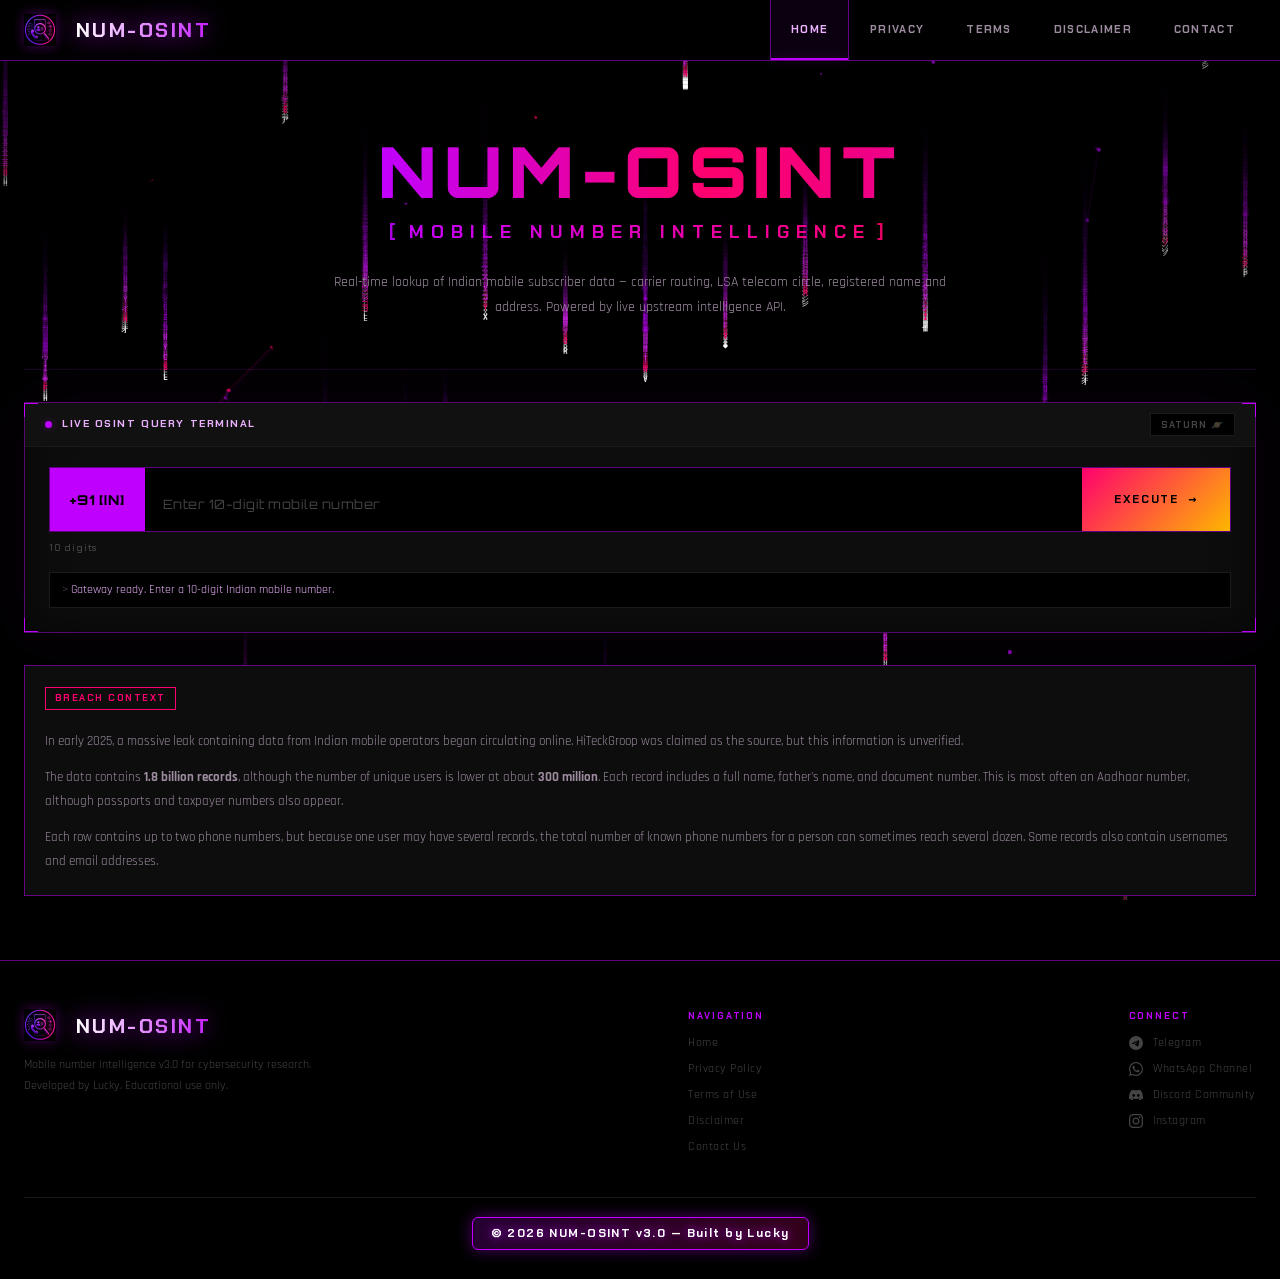
<file: index.html>
<!DOCTYPE html>
<html lang="en">

<head>
    <meta charset="UTF-8">
    <meta name="viewport" content="width=device-width, initial-scale=1.0">
    <title>NUM-OSINT — Indian Mobile Number Intelligence</title>
    <meta name="description"
        content="Real-time Indian mobile number OSINT. Carrier routing, telecom circle, subscriber data via live API.">
    <meta name="keywords" content="NUM-OSINT, Mobile Number Lookup, Indian Telecom OSINT, HLR Lookup">
    <meta name="author" content="Lucky">
    <meta name="robots" content="index, follow">
    <link rel="canonical" href="https://num-osint.luckyverrse.tech/">
    <meta property="og:type" content="website">
    <meta property="og:title" content="NUM-OSINT — Mobile Intelligence">
    <meta property="og:description"
        content="Indian mobile number intelligence. Carrier, LSA circle, subscriber data via live upstream API.">
    <link
        href="https://fonts.googleapis.com/css2?family=Orbitron:wght@700;800;900&family=Syncopate:wght@700;800&family=Russo+One&family=Chakra+Petch:wght@600;700&family=Rajdhani:wght@600;700;800&family=Audiowide&family=Bruno+Ace&family=JetBrains+Mono:wght@400;500;600;700&display=swap"
        rel="stylesheet">
    <!-- Favicon / Logo Icons -->
    <link rel="icon" type="image/png" sizes="32x32" href="assets/favicon-32x32.png">
    <link rel="icon" type="image/png" sizes="16x16" href="assets/favicon-16x16.png">
    <link rel="apple-touch-icon" sizes="180x180" href="assets/apple-touch-icon.png">
    <link rel="shortcut icon" href="assets/favicon.ico">
    <link rel="stylesheet" href="styles.css">
</head>

<body>

    <!-- Layer 0: Animated background canvas -->
    <canvas id="bg-canvas" aria-hidden="true"></canvas>

    <!-- Layer 1: CRT Scanlines -->
    <div class="scanlines" aria-hidden="true"></div>

    <!-- Layer 2: Vignette -->
    <div class="vignette" aria-hidden="true"></div>

    <!-- Header -->
    <header class="site-header">
        <div class="h-inner">
                  <a href="index.html" class="logo" aria-label="NUM-OSINT home">
        <img src="assets/logo.png" alt="NUM-OSINT" class="logo-icon">
        <span class="logo-name">NUM-OSINT</span>
      </a>

            <!-- Mobile Hamburger Button -->
            <button id="nav-toggle" class="nav-toggle" aria-label="Toggle Navigation">
                <span></span><span></span><span></span>
            </button>

                  <nav id="nav-menu" class="nav-links" aria-label="Primary navigation">
        <a href="index.html" class="nav-link active">HOME</a>
        <a href="privacy.html" class="nav-link ">PRIVACY</a>
        <a href="terms.html" class="nav-link ">TERMS</a>
        <a href="disclaimer.html" class="nav-link ">DISCLAIMER</a>
        <a href="contact.html" class="nav-link ">CONTACT</a>
      </nav>
        </div>
    </header>

    <!-- Main content -->
    <main>
        <div class="wrap">

            <!-- Hero Section (Centered) -->
            <section class="hero" aria-label="System status">
                <h1 class="hero-title" data-text="NUM-OSINT">
                    NUM-OSINT
                    <em>Mobile Number Intelligence</em>
                </h1>
                <p class="hero-desc">
                    Real-time lookup of Indian mobile subscriber data — carrier routing, LSA telecom circle,
                    registered name and address. Powered by live upstream intelligence API.
                </p>
            </section>

            <!-- Query Terminal -->
            <section class="query-section" aria-label="Query terminal">
                <div class="terminal-panel">
                    <!-- Corner brackets -->
                    <div class="corner c-tl" aria-hidden="true"><svg viewBox="0 0 14 14">
                            <path d="M14 0 L0 0 L0 14" />
                        </svg></div>
                    <div class="corner c-tr" aria-hidden="true"><svg viewBox="0 0 14 14">
                            <path d="M14 0 L0 0 L0 14" />
                        </svg></div>
                    <div class="corner c-bl" aria-hidden="true"><svg viewBox="0 0 14 14">
                            <path d="M14 0 L0 0 L0 14" />
                        </svg></div>
                    <div class="corner c-br" aria-hidden="true"><svg viewBox="0 0 14 14">
                            <path d="M14 0 L0 0 L0 14" />
                        </svg></div>

                    <!-- Terminal bar -->
                    <div class="t-bar">
                        <span class="t-bar-label">
                            <span class="live-dot" aria-label="Live"></span>
                            LIVE OSINT QUERY TERMINAL
                        </span>
                        <span id="scan-tag" class="scan-tag">SATURN 🪐</span>
                    </div>

                    <!-- Form -->
                    <div class="t-body">
                        <form id="lookup-form" novalidate>
                            <div class="input-row">
                                <div class="in-prefix" aria-label="India country code">+91 [IN]</div>
                                <input type="tel" id="phone-input" name="number" class="in-field"
                                    placeholder="Enter 10-digit mobile number" maxlength="10" pattern="[6-9][0-9]{9}"
                                    required autocomplete="off" inputmode="numeric" aria-label="Mobile number">
                                <button type="submit" id="search-btn" class="btn-execute">
                                    <span id="btn-label">EXECUTE</span>
                                    <span class="btn-arrow" aria-hidden="true">→</span>
                                </button>
                            </div>
                            <div class="in-meta">
                                <span>10 digits</span>
                            </div>
                        </form>

                        <!-- Segmented progress bar [████░░░░░░] -->
                        <div id="prog-wrap" class="prog-wrap hidden" aria-live="polite">
                            <div class="prog-head">
                                <span id="prog-label">INITIALIZING TRACE ROUTE...</span>
                                <span id="prog-pct">0%</span>
                            </div>
                            <div class="prog-track" id="prog-track" aria-label="Progress"></div>
                        </div>
                    </div>

                    <!-- Console log -->
                    <div class="console" aria-label="System log">
                        <div id="console-out" class="console-out" role="log" aria-live="polite">
                            <div class="cl cl-sys">Gateway ready. Enter a 10-digit Indian mobile number.</div>
                        </div>
                    </div>

                </div>
            </section>

            <!-- Status -->
            <div id="status-msg" class="status-msg hidden" role="alert"></div>

            <!-- Results -->
            <section id="results-section" class="results hidden" aria-label="Query results">
                <div class="results-top">
                    <h2>
                        DOSSIER / <span id="res-number" class="res-num">+91 XXXXXXXXXX</span>
                    </h2>
                    <div class="tabs" role="tablist">
                        <button class="tab-btn on" data-tab="view-structured" role="tab"
                            aria-selected="true">STRUCTURED</button>
                        <button class="tab-btn" data-tab="view-json" role="tab" aria-selected="false">RAW JSON</button>
                    </div>
                </div>

                <!-- Structured view -->
                <div id="view-structured" class="tab-pane" role="tabpanel">
                    <div id="records-box" class="records"></div>
                    <div class="tel-table-wrap">
                        <div class="tel-head">
                            <h3>TELEMETRY MATRIX</h3>
                            <span class="api-live-tag">LIVE API</span>
                        </div>
                        <div class="table-scroll-wrap">
                            <table class="tel-table">
                                <thead>
                                    <tr>
                                        <th>RECORD</th>
                                        <th>RESOLUTION</th>
                                        <th>SOURCE</th>
                                    </tr>
                                </thead>
                                <tbody id="tel-tbody"></tbody>
                            </table>
                        </div>
                    </div>
                </div>

                <!-- JSON view -->
                <div id="view-json" class="tab-pane hidden" role="tabpanel">
                    <div class="json-wrap">
                        <div class="json-top">
                            <span class="json-label">RAW API RESPONSE PAYLOAD</span>
                            <button id="copy-btn" class="btn-copy">COPY JSON</button>
                        </div>
                        <pre class="json-pre"><code id="json-out">// Response payload renders here...</code></pre>
                    </div>
                </div>
            </section>

            <!-- Dataset Intelligence Context -->
            <section class="arch-section" aria-label="Dataset intelligence">
                <div class="arch-panel info-panel-box">
                    <span class="arch-tag badge-secondary-col">BREACH CONTEXT</span>
                    <p class="info-text-p1">
                        In early 2025, a massive leak containing data from Indian mobile operators began circulating
                        online. HiTeckGroop was claimed as the source, but this information is unverified.
                    </p>
                    <p class="info-text-p2">
                        The data contains <strong>1.8 billion records</strong>, although the number of unique users is
                        lower at about <strong>300 million</strong>. Each record includes a full name, father's name,
                        and document number. This is most often an Aadhaar number, although passports and taxpayer
                        numbers also appear.
                    </p>
                    <p class="info-text-p3">
                        Each row contains up to two phone numbers, but because one user may have several records, the
                        total number of known phone numbers for a person can sometimes reach several dozen. Some records
                        also contain usernames and email addresses.
                    </p>
                </div>
            </section>

        </div>
    </main>

    <!-- Footer -->
      <footer class="site-footer">
    <div class="wrap">
      <div class="foot-inner">
        <div class="foot-main">
          <a href="index.html" class="logo" aria-label="NUM-OSINT home">
            <img src="assets/logo.png" alt="NUM-OSINT v3.0" class="logo-icon">
            <span class="logo-name">NUM-OSINT</span>
          </a>
          <p class="foot-copy">Mobile number intelligence v3.0 for cybersecurity research. Developed by Lucky. Educational use only.</p>
        </div>
        <div class="foot-col">
          <h5>Navigation</h5>
          <a href="index.html">Home</a>
          <a href="privacy.html">Privacy Policy</a>
          <a href="terms.html">Terms of Use</a>
          <a href="disclaimer.html">Disclaimer</a>
          <a href="contact.html">Contact Us</a>
        </div>
        <div class="foot-col">
          <h5>Connect</h5>
          <a href="https://t.me/+vSQiUVbXYc5hYjBl" target="_blank" rel="noopener noreferrer"><svg width="14" height="14" fill="currentColor" style="vertical-align:-2px; margin-right:6px;" role="img" viewBox="0 0 24 24" xmlns="http://www.w3.org/2000/svg"><title>Telegram</title><path d="M11.944 0A12 12 0 0 0 0 12a12 12 0 0 0 12 12 12 12 0 0 0 12-12A12 12 0 0 0 12 0a12 12 0 0 0-.056 0zm4.962 7.224c.1-.002.321.023.465.14a.506.506 0 0 1 .171.325c.016.093.036.306.02.472-.18 1.898-.962 6.502-1.36 8.627-.168.9-.499 1.201-.82 1.23-.696.065-1.225-.46-1.9-.902-1.056-.693-1.653-1.124-2.678-1.8-1.185-.78-.417-1.21.258-1.91.177-.184 3.247-2.977 3.307-3.23.007-.032.014-.15-.056-.212s-.174-.041-.249-.024c-.106.024-1.793 1.14-5.061 3.345-.48.33-.913.49-1.302.48-.428-.008-1.252-.241-1.865-.44-.752-.245-1.349-.374-1.297-.789.027-.216.325-.437.893-.663 3.498-1.524 5.83-2.529 6.998-3.014 3.332-1.386 4.025-1.627 4.476-1.635z"/></svg>Telegram</a>
          <a href="https://chat.whatsapp.com/JyYWqLV8fRj1AVUxYt3X7J" target="_blank" rel="noopener noreferrer"><svg width="14" height="14" fill="currentColor" style="vertical-align:-2px; margin-right:6px;" role="img" viewBox="0 0 24 24" xmlns="http://www.w3.org/2000/svg"><title>WhatsApp</title><path d="M17.472 14.382c-.297-.149-1.758-.867-2.03-.967-.273-.099-.471-.148-.67.15-.197.297-.767.966-.94 1.164-.173.199-.347.223-.644.075-.297-.15-1.255-.463-2.39-1.475-.883-.788-1.48-1.761-1.653-2.059-.173-.297-.018-.458.13-.606.134-.133.298-.347.446-.52.149-.174.198-.298.298-.497.099-.198.05-.371-.025-.52-.075-.149-.669-1.612-.916-2.207-.242-.579-.487-.5-.669-.51-.173-.008-.371-.01-.57-.01-.198 0-.52.074-.792.372-.272.297-1.04 1.016-1.04 2.479 0 1.462 1.065 2.875 1.213 3.074.149.198 2.096 3.2 5.077 4.487.709.306 1.262.489 1.694.625.712.227 1.36.195 1.871.118.571-.085 1.758-.719 2.006-1.413.248-.694.248-1.289.173-1.413-.074-.124-.272-.198-.57-.347m-5.421 7.403h-.004a9.87 9.87 0 01-5.031-1.378l-.361-.214-3.741.982.998-3.648-.235-.374a9.86 9.86 0 01-1.51-5.26c.001-5.45 4.436-9.884 9.888-9.884 2.64 0 5.122 1.03 6.988 2.898a9.825 9.825 0 012.893 6.994c-.003 5.45-4.437 9.884-9.885 9.884m8.413-18.297A11.815 11.815 0 0012.05 0C5.495 0 .16 5.335.157 11.892c0 2.096.547 4.142 1.588 5.945L.057 24l6.305-1.654a11.882 11.882 0 005.683 1.448h.005c6.554 0 11.89-5.335 11.893-11.893a11.821 11.821 0 00-3.48-8.413Z"/></svg>WhatsApp Channel</a>
          <a href="https://discord.gg/XXXXXX" target="_blank" rel="noopener noreferrer"><svg width="14" height="14" fill="currentColor" style="vertical-align:-2px; margin-right:6px;" role="img" viewBox="0 0 24 24" xmlns="http://www.w3.org/2000/svg"><title>Discord</title><path d="M20.317 4.3698a19.7913 19.7913 0 00-4.8851-1.5152.0741.0741 0 00-.0785.0371c-.211.3753-.4447.8648-.6083 1.2495-1.8447-.2762-3.68-.2762-5.4868 0-.1636-.3933-.4058-.8742-.6177-1.2495a.077.077 0 00-.0785-.037 19.7363 19.7363 0 00-4.8852 1.515.0699.0699 0 00-.0321.0277C.5334 9.0458-.319 13.5799.0992 18.0578a.0824.0824 0 00.0312.0561c2.0528 1.5076 4.0413 2.4228 5.9929 3.0294a.0777.0777 0 00.0842-.0276c.4616-.6304.8731-1.2952 1.226-1.9942a.076.076 0 00-.0416-.1057c-.6528-.2476-1.2743-.5495-1.8722-.8923a.077.077 0 01-.0076-.1277c.1258-.0943.2517-.1923.3718-.2914a.0743.0743 0 01.0776-.0105c3.9278 1.7933 8.18 1.7933 12.0614 0a.0739.0739 0 01.0785.0095c.1202.099.246.1981.3728.2924a.077.077 0 01-.0066.1276 12.2986 12.2986 0 01-1.873.8914.0766.0766 0 00-.0407.1067c.3604.698.7719 1.3628 1.225 1.9932a.076.076 0 00.0842.0286c1.961-.6067 3.9495-1.5219 6.0023-3.0294a.077.077 0 00.0313-.0552c.5004-5.177-.8382-9.6739-3.5485-13.6604a.061.061 0 00-.0312-.0286zM8.02 15.3312c-1.1825 0-2.1569-1.0857-2.1569-2.419 0-1.3332.9555-2.4189 2.157-2.4189 1.2108 0 2.1757 1.0952 2.1568 2.419 0 1.3332-.9555 2.4189-2.1569 2.4189zm7.9748 0c-1.1825 0-2.1569-1.0857-2.1569-2.419 0-1.3332.9554-2.4189 2.1569-2.4189 1.2108 0 2.1757 1.0952 2.1568 2.419 0 1.3332-.946 2.4189-2.1568 2.4189Z"/></svg>Discord Community</a>
          <a href="https://instagram.com/ishowplugs" target="_blank" rel="noopener noreferrer"><svg width="14" height="14" fill="currentColor" style="vertical-align:-2px; margin-right:6px;" role="img" viewBox="0 0 24 24" xmlns="http://www.w3.org/2000/svg"><title>Instagram</title><path d="M7.0301.084c-1.2768.0602-2.1487.264-2.911.5634-.7888.3075-1.4575.72-2.1228 1.3877-.6652.6677-1.075 1.3368-1.3802 2.127-.2954.7638-.4956 1.6365-.552 2.914-.0564 1.2775-.0689 1.6882-.0626 4.947.0062 3.2586.0206 3.6671.0825 4.9473.061 1.2765.264 2.1482.5635 2.9107.308.7889.72 1.4573 1.388 2.1228.6679.6655 1.3365 1.0743 2.1285 1.38.7632.295 1.6361.4961 2.9134.552 1.2773.056 1.6884.069 4.9462.0627 3.2578-.0062 3.668-.0207 4.9478-.0814 1.28-.0607 2.147-.2652 2.9098-.5633.7889-.3086 1.4578-.72 2.1228-1.3881.665-.6682 1.0745-1.3378 1.3795-2.1284.2957-.7632.4966-1.636.552-2.9124.056-1.2809.0692-1.6898.063-4.948-.0063-3.2583-.021-3.6668-.0817-4.9465-.0607-1.2797-.264-2.1487-.5633-2.9117-.3084-.7889-.72-1.4568-1.3876-2.1228C21.2982 1.33 20.628.9208 19.8378.6165 19.074.321 18.2017.1197 16.9244.0645 15.6471.0093 15.236-.005 11.977.0014 8.718.0076 8.31.0215 7.0301.0839m.1402 21.6932c-1.17-.0509-1.8053-.2453-2.2287-.408-.5606-.216-.96-.4771-1.3819-.895-.422-.4178-.6811-.8186-.9-1.378-.1644-.4234-.3624-1.058-.4171-2.228-.0595-1.2645-.072-1.6442-.079-4.848-.007-3.2037.0053-3.583.0607-4.848.05-1.169.2456-1.805.408-2.2282.216-.5613.4762-.96.895-1.3816.4188-.4217.8184-.6814 1.3783-.9003.423-.1651 1.0575-.3614 2.227-.4171 1.2655-.06 1.6447-.072 4.848-.079 3.2033-.007 3.5835.005 4.8495.0608 1.169.0508 1.8053.2445 2.228.408.5608.216.96.4754 1.3816.895.4217.4194.6816.8176.9005 1.3787.1653.4217.3617 1.056.4169 2.2263.0602 1.2655.0739 1.645.0796 4.848.0058 3.203-.0055 3.5834-.061 4.848-.051 1.17-.245 1.8055-.408 2.2294-.216.5604-.4763.96-.8954 1.3814-.419.4215-.8181.6811-1.3783.9-.4224.1649-1.0577.3617-2.2262.4174-1.2656.0595-1.6448.072-4.8493.079-3.2045.007-3.5825-.006-4.848-.0608M16.953 5.5864A1.44 1.44 0 1 0 18.39 4.144a1.44 1.44 0 0 0-1.437 1.4424M5.8385 12.012c.0067 3.4032 2.7706 6.1557 6.173 6.1493 3.4026-.0065 6.157-2.7701 6.1506-6.1733-.0065-3.4032-2.771-6.1565-6.174-6.1498-3.403.0067-6.156 2.771-6.1496 6.1738M8 12.0077a4 4 0 1 1 4.008 3.9921A3.9996 3.9996 0 0 1 8 12.0077"/></svg>Instagram</a>
        </div>
      </div>
      <div class="foot-sub">
        <span class="foot-copy-highlight">© 2026 NUM-OSINT v3.0 — Built by Lucky</span>
      </div>
    </div>
  </footer>

    <script src="app.js"></script>
</body>

</html>
</file>
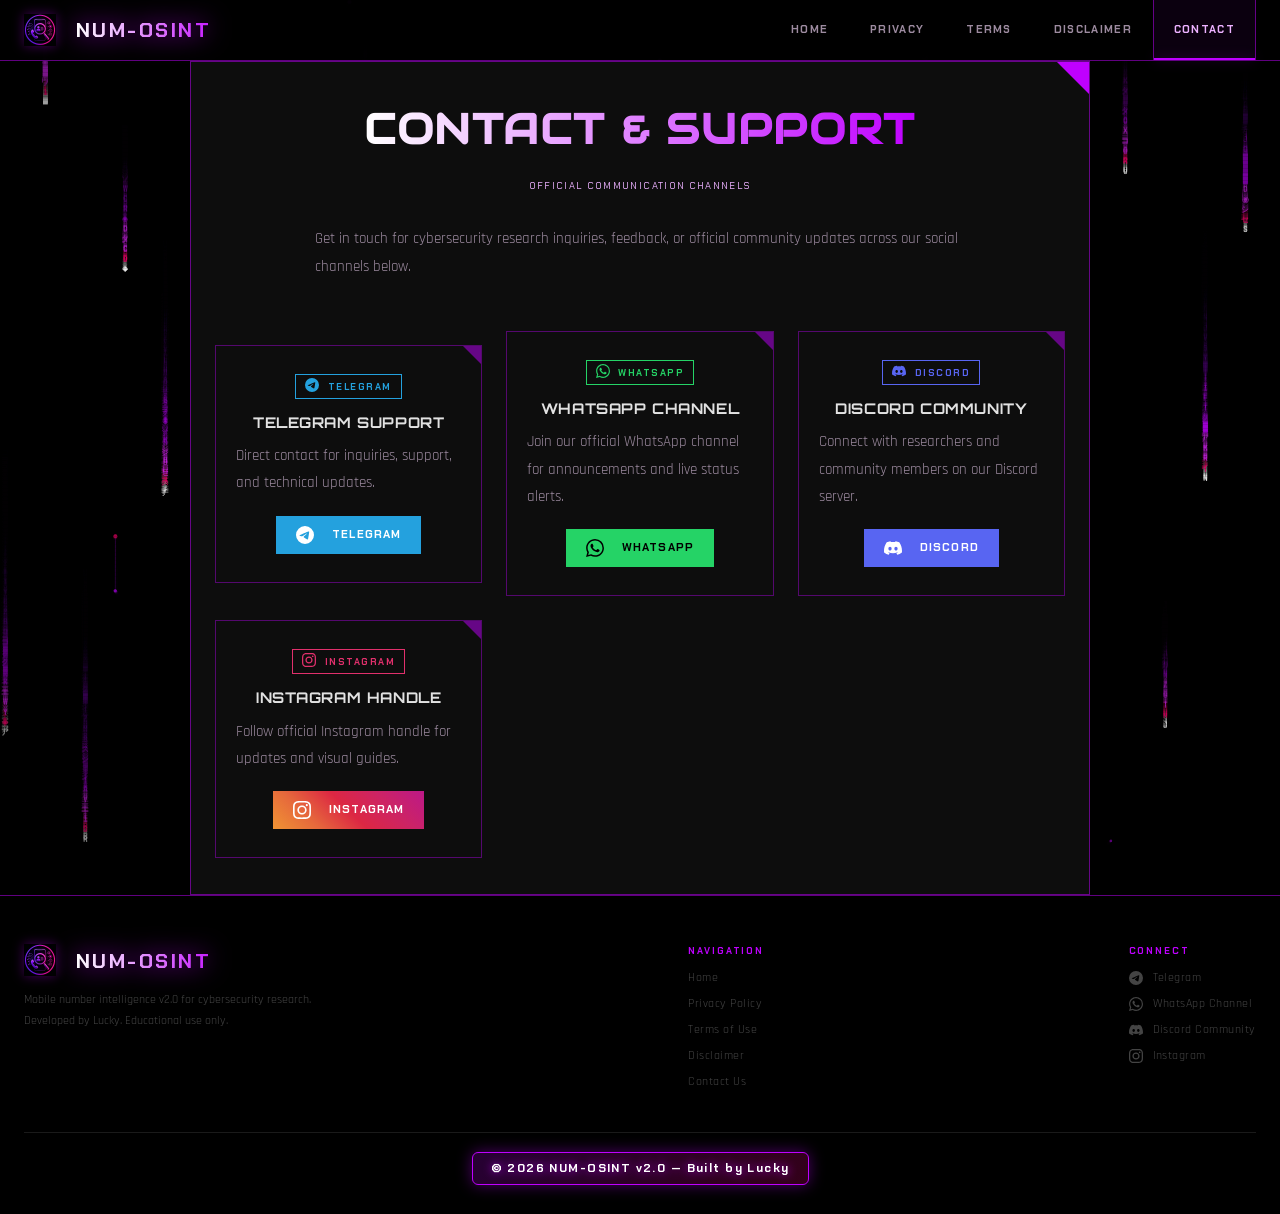
<file: contact.html>
<!DOCTYPE html>
<html lang="en">

<head>
  <meta charset="UTF-8">
  <meta name="viewport" content="width=device-width, initial-scale=1.0">
  <title>Contact & Official Channels | NUM-OSINT</title>
  <meta name="description"
    content="Official contact channels for NUM-OSINT — Telegram, WhatsApp Channel, Discord, and Instagram.">
  <link rel="preconnect" href="https://fonts.googleapis.com">
  <link rel="preconnect" href="https://fonts.gstatic.com" crossorigin>
  <link href="https://fonts.googleapis.com/css2?family=Orbitron:wght@700;800;900&family=Syncopate:wght@700;800&family=Chakra+Petch:wght@600;700&family=Rajdhani:wght@500;600;700&family=Audiowide&family=JetBrains+Mono:wght@400;500;600;700&display=swap" rel="stylesheet">
  <!-- Favicon / Logo Icons -->
  <link rel="icon" type="image/png" sizes="32x32" href="assets/favicon-32x32.png">
  <link rel="icon" type="image/png" sizes="16x16" href="assets/favicon-16x16.png">
  <link rel="apple-touch-icon" sizes="180x180" href="assets/apple-touch-icon.png">
  <link rel="shortcut icon" href="assets/favicon.ico">
  <link rel="stylesheet" href="styles.css">
</head>

<body>

  <!-- Layer 0: Animated background canvas -->
  <canvas id="bg-canvas" aria-hidden="true"></canvas>

  <!-- Layer 1: CRT Scanlines -->
  <div class="scanlines" aria-hidden="true"></div>

  <!-- Layer 2: Vignette -->
  <div class="vignette" aria-hidden="true"></div>

  <!-- Header -->
  <header class="site-header">
    <div class="h-inner">
            <a href="index.html" class="logo" aria-label="NUM-OSINT home">
        <img src="assets/logo.png" alt="NUM-OSINT" class="logo-icon">
        <span class="logo-name">NUM-OSINT</span>
      </a>

      <!-- Mobile Hamburger Button -->
      <button id="nav-toggle" class="nav-toggle" aria-label="Toggle Navigation">
        <span></span><span></span><span></span>
      </button>

            <nav id="nav-menu" class="nav-links" aria-label="Primary navigation">
        <a href="index.html" class="nav-link ">HOME</a>
        <a href="privacy.html" class="nav-link ">PRIVACY</a>
        <a href="terms.html" class="nav-link ">TERMS</a>
        <a href="disclaimer.html" class="nav-link ">DISCLAIMER</a>
        <a href="contact.html" class="nav-link active">CONTACT</a>
      </nav>
    </div>
  </header>

  <!-- Main content -->
  <main>
    <div class="wrap">
      <div class="legal-panel contact-panel-wrap">
        <h1>Contact & Support</h1>
        <span class="updated">Official Communication Channels</span>

        <p>Get in touch for cybersecurity research inquiries, feedback, or official community updates across our social
          channels below.</p>

        <!-- Contact Grid -->
        <div class="arch-grid contact-grid">

          <!-- Telegram -->
          <div class="arch-card">
            <span class="arch-tag badge-telegram"><svg width="14" height="14" fill="currentColor"
                style="vertical-align:-2px; margin-right:4px;" role="img" viewBox="0 0 24 24"
                xmlns="http://www.w3.org/2000/svg">
                <title>Telegram</title>
                <path
                  d="M11.944 0A12 12 0 0 0 0 12a12 12 0 0 0 12 12 12 12 0 0 0 12-12A12 12 0 0 0 12 0a12 12 0 0 0-.056 0zm4.962 7.224c.1-.002.321.023.465.14a.506.506 0 0 1 .171.325c.016.093.036.306.02.472-.18 1.898-.962 6.502-1.36 8.627-.168.9-.499 1.201-.82 1.23-.696.065-1.225-.46-1.9-.902-1.056-.693-1.653-1.124-2.678-1.8-1.185-.78-.417-1.21.258-1.91.177-.184 3.247-2.977 3.307-3.23.007-.032.014-.15-.056-.212s-.174-.041-.249-.024c-.106.024-1.793 1.14-5.061 3.345-.48.33-.913.49-1.302.48-.428-.008-1.252-.241-1.865-.44-.752-.245-1.349-.374-1.297-.789.027-.216.325-.437.893-.663 3.498-1.524 5.83-2.529 6.998-3.014 3.332-1.386 4.025-1.627 4.476-1.635z" />
              </svg> TELEGRAM</span>
            <h3>Telegram Support</h3>
            <p class="card-desc-margin">Direct contact for inquiries, support, and technical updates.</p>
            <a href="https://t.me/+vSQiUVbXYc5hYjBl" target="_blank" rel="noopener noreferrer"
              class="btn-execute btn-contact-action btn-telegram">
              <svg width="18" height="18" fill="currentColor" style="margin-right:8px; vertical-align:middle;"
                role="img" viewBox="0 0 24 24" xmlns="http://www.w3.org/2000/svg">
                <title>Telegram</title>
                <path
                  d="M11.944 0A12 12 0 0 0 0 12a12 12 0 0 0 12 12 12 12 0 0 0 12-12A12 12 0 0 0 12 0a12 12 0 0 0-.056 0zm4.962 7.224c.1-.002.321.023.465.14a.506.506 0 0 1 .171.325c.016.093.036.306.02.472-.18 1.898-.962 6.502-1.36 8.627-.168.9-.499 1.201-.82 1.23-.696.065-1.225-.46-1.9-.902-1.056-.693-1.653-1.124-2.678-1.8-1.185-.78-.417-1.21.258-1.91.177-.184 3.247-2.977 3.307-3.23.007-.032.014-.15-.056-.212s-.174-.041-.249-.024c-.106.024-1.793 1.14-5.061 3.345-.48.33-.913.49-1.302.48-.428-.008-1.252-.241-1.865-.44-.752-.245-1.349-.374-1.297-.789.027-.216.325-.437.893-.663 3.498-1.524 5.83-2.529 6.998-3.014 3.332-1.386 4.025-1.627 4.476-1.635z" />
              </svg> TELEGRAM
            </a>
          </div>

          <!-- WhatsApp Channel -->
          <div class="arch-card">
            <span class="arch-tag badge-whatsapp"><svg width="14" height="14" fill="currentColor"
                style="vertical-align:-2px; margin-right:4px;" role="img" viewBox="0 0 24 24"
                xmlns="http://www.w3.org/2000/svg">
                <title>WhatsApp</title>
                <path
                  d="M17.472 14.382c-.297-.149-1.758-.867-2.03-.967-.273-.099-.471-.148-.67.15-.197.297-.767.966-.94 1.164-.173.199-.347.223-.644.075-.297-.15-1.255-.463-2.39-1.475-.883-.788-1.48-1.761-1.653-2.059-.173-.297-.018-.458.13-.606.134-.133.298-.347.446-.52.149-.174.198-.298.298-.497.099-.198.05-.371-.025-.52-.075-.149-.669-1.612-.916-2.207-.242-.579-.487-.5-.669-.51-.173-.008-.371-.01-.57-.01-.198 0-.52.074-.792.372-.272.297-1.04 1.016-1.04 2.479 0 1.462 1.065 2.875 1.213 3.074.149.198 2.096 3.2 5.077 4.487.709.306 1.262.489 1.694.625.712.227 1.36.195 1.871.118.571-.085 1.758-.719 2.006-1.413.248-.694.248-1.289.173-1.413-.074-.124-.272-.198-.57-.347m-5.421 7.403h-.004a9.87 9.87 0 01-5.031-1.378l-.361-.214-3.741.982.998-3.648-.235-.374a9.86 9.86 0 01-1.51-5.26c.001-5.45 4.436-9.884 9.888-9.884 2.64 0 5.122 1.03 6.988 2.898a9.825 9.825 0 012.893 6.994c-.003 5.45-4.437 9.884-9.885 9.884m8.413-18.297A11.815 11.815 0 0012.05 0C5.495 0 .16 5.335.157 11.892c0 2.096.547 4.142 1.588 5.945L.057 24l6.305-1.654a11.882 11.882 0 005.683 1.448h.005c6.554 0 11.89-5.335 11.893-11.893a11.821 11.821 0 00-3.48-8.413Z" />
              </svg> WHATSAPP</span>
            <h3>WhatsApp Channel</h3>
            <p class="card-desc-margin">Join our official WhatsApp channel for announcements and live status alerts.</p>
            <a href="https://chat.whatsapp.com/JyYWqLV8fRj1AVUxYt3X7J" target="_blank" rel="noopener noreferrer"
              class="btn-execute btn-contact-action btn-whatsapp">
              <svg width="18" height="18" fill="currentColor" style="margin-right:8px; vertical-align:middle;"
                role="img" viewBox="0 0 24 24" xmlns="http://www.w3.org/2000/svg">
                <title>WhatsApp</title>
                <path
                  d="M17.472 14.382c-.297-.149-1.758-.867-2.03-.967-.273-.099-.471-.148-.67.15-.197.297-.767.966-.94 1.164-.173.199-.347.223-.644.075-.297-.15-1.255-.463-2.39-1.475-.883-.788-1.48-1.761-1.653-2.059-.173-.297-.018-.458.13-.606.134-.133.298-.347.446-.52.149-.174.198-.298.298-.497.099-.198.05-.371-.025-.52-.075-.149-.669-1.612-.916-2.207-.242-.579-.487-.5-.669-.51-.173-.008-.371-.01-.57-.01-.198 0-.52.074-.792.372-.272.297-1.04 1.016-1.04 2.479 0 1.462 1.065 2.875 1.213 3.074.149.198 2.096 3.2 5.077 4.487.709.306 1.262.489 1.694.625.712.227 1.36.195 1.871.118.571-.085 1.758-.719 2.006-1.413.248-.694.248-1.289.173-1.413-.074-.124-.272-.198-.57-.347m-5.421 7.403h-.004a9.87 9.87 0 01-5.031-1.378l-.361-.214-3.741.982.998-3.648-.235-.374a9.86 9.86 0 01-1.51-5.26c.001-5.45 4.436-9.884 9.888-9.884 2.64 0 5.122 1.03 6.988 2.898a9.825 9.825 0 012.893 6.994c-.003 5.45-4.437 9.884-9.885 9.884m8.413-18.297A11.815 11.815 0 0012.05 0C5.495 0 .16 5.335.157 11.892c0 2.096.547 4.142 1.588 5.945L.057 24l6.305-1.654a11.882 11.882 0 005.683 1.448h.005c6.554 0 11.89-5.335 11.893-11.893a11.821 11.821 0 00-3.48-8.413Z" />
              </svg> WHATSAPP
            </a>
          </div>

          <!-- Discord -->
          <div class="arch-card">
            <span class="arch-tag badge-discord"><svg width="14" height="14" fill="currentColor"
                style="vertical-align:-2px; margin-right:4px;" role="img" viewBox="0 0 24 24"
                xmlns="http://www.w3.org/2000/svg">
                <title>Discord</title>
                <path
                  d="M20.317 4.3698a19.7913 19.7913 0 00-4.8851-1.5152.0741.0741 0 00-.0785.0371c-.211.3753-.4447.8648-.6083 1.2495-1.8447-.2762-3.68-.2762-5.4868 0-.1636-.3933-.4058-.8742-.6177-1.2495a.077.077 0 00-.0785-.037 19.7363 19.7363 0 00-4.8852 1.515.0699.0699 0 00-.0321.0277C.5334 9.0458-.319 13.5799.0992 18.0578a.0824.0824 0 00.0312.0561c2.0528 1.5076 4.0413 2.4228 5.9929 3.0294a.0777.0777 0 00.0842-.0276c.4616-.6304.8731-1.2952 1.226-1.9942a.076.076 0 00-.0416-.1057c-.6528-.2476-1.2743-.5495-1.8722-.8923a.077.077 0 01-.0076-.1277c.1258-.0943.2517-.1923.3718-.2914a.0743.0743 0 01.0776-.0105c3.9278 1.7933 8.18 1.7933 12.0614 0a.0739.0739 0 01.0785.0095c.1202.099.246.1981.3728.2924a.077.077 0 01-.0066.1276 12.2986 12.2986 0 01-1.873.8914.0766.0766 0 00-.0407.1067c.3604.698.7719 1.3628 1.225 1.9932a.076.076 0 00.0842.0286c1.961-.6067 3.9495-1.5219 6.0023-3.0294a.077.077 0 00.0313-.0552c.5004-5.177-.8382-9.6739-3.5485-13.6604a.061.061 0 00-.0312-.0286zM8.02 15.3312c-1.1825 0-2.1569-1.0857-2.1569-2.419 0-1.3332.9555-2.4189 2.157-2.4189 1.2108 0 2.1757 1.0952 2.1568 2.419 0 1.3332-.9555 2.4189-2.1569 2.4189zm7.9748 0c-1.1825 0-2.1569-1.0857-2.1569-2.419 0-1.3332.9554-2.4189 2.1569-2.4189 1.2108 0 2.1757 1.0952 2.1568 2.419 0 1.3332-.946 2.4189-2.1568 2.4189Z" />
              </svg> DISCORD</span>
            <h3>Discord Community</h3>
            <p class="card-desc-margin">Connect with researchers and community members on our Discord server.</p>
            <a href="https://discord.gg/XXXXXX" target="_blank" rel="noopener noreferrer"
              class="btn-execute btn-contact-action btn-discord">
              <svg width="18" height="18" fill="currentColor" style="margin-right:8px; vertical-align:middle;"
                role="img" viewBox="0 0 24 24" xmlns="http://www.w3.org/2000/svg">
                <title>Discord</title>
                <path
                  d="M20.317 4.3698a19.7913 19.7913 0 00-4.8851-1.5152.0741.0741 0 00-.0785.0371c-.211.3753-.4447.8648-.6083 1.2495-1.8447-.2762-3.68-.2762-5.4868 0-.1636-.3933-.4058-.8742-.6177-1.2495a.077.077 0 00-.0785-.037 19.7363 19.7363 0 00-4.8852 1.515.0699.0699 0 00-.0321.0277C.5334 9.0458-.319 13.5799.0992 18.0578a.0824.0824 0 00.0312.0561c2.0528 1.5076 4.0413 2.4228 5.9929 3.0294a.0777.0777 0 00.0842-.0276c.4616-.6304.8731-1.2952 1.226-1.9942a.076.076 0 00-.0416-.1057c-.6528-.2476-1.2743-.5495-1.8722-.8923a.077.077 0 01-.0076-.1277c.1258-.0943.2517-.1923.3718-.2914a.0743.0743 0 01.0776-.0105c3.9278 1.7933 8.18 1.7933 12.0614 0a.0739.0739 0 01.0785.0095c.1202.099.246.1981.3728.2924a.077.077 0 01-.0066.1276 12.2986 12.2986 0 01-1.873.8914.0766.0766 0 00-.0407.1067c.3604.698.7719 1.3628 1.225 1.9932a.076.076 0 00.0842.0286c1.961-.6067 3.9495-1.5219 6.0023-3.0294a.077.077 0 00.0313-.0552c.5004-5.177-.8382-9.6739-3.5485-13.6604a.061.061 0 00-.0312-.0286zM8.02 15.3312c-1.1825 0-2.1569-1.0857-2.1569-2.419 0-1.3332.9555-2.4189 2.157-2.4189 1.2108 0 2.1757 1.0952 2.1568 2.419 0 1.3332-.9555 2.4189-2.1569 2.4189zm7.9748 0c-1.1825 0-2.1569-1.0857-2.1569-2.419 0-1.3332.9554-2.4189 2.1569-2.4189 1.2108 0 2.1757 1.0952 2.1568 2.419 0 1.3332-.946 2.4189-2.1568 2.4189Z" />
              </svg> DISCORD
            </a>
          </div>

          <!-- Instagram -->
          <div class="arch-card">
            <span class="arch-tag badge-instagram"><svg width="14" height="14" fill="currentColor"
                style="vertical-align:-2px; margin-right:4px;" role="img" viewBox="0 0 24 24"
                xmlns="http://www.w3.org/2000/svg">
                <title>Instagram</title>
                <path
                  d="M7.0301.084c-1.2768.0602-2.1487.264-2.911.5634-.7888.3075-1.4575.72-2.1228 1.3877-.6652.6677-1.075 1.3368-1.3802 2.127-.2954.7638-.4956 1.6365-.552 2.914-.0564 1.2775-.0689 1.6882-.0626 4.947.0062 3.2586.0206 3.6671.0825 4.9473.061 1.2765.264 2.1482.5635 2.9107.308.7889.72 1.4573 1.388 2.1228.6679.6655 1.3365 1.0743 2.1285 1.38.7632.295 1.6361.4961 2.9134.552 1.2773.056 1.6884.069 4.9462.0627 3.2578-.0062 3.668-.0207 4.9478-.0814 1.28-.0607 2.147-.2652 2.9098-.5633.7889-.3086 1.4578-.72 2.1228-1.3881.665-.6682 1.0745-1.3378 1.3795-2.1284.2957-.7632.4966-1.636.552-2.9124.056-1.2809.0692-1.6898.063-4.948-.0063-3.2583-.021-3.6668-.0817-4.9465-.0607-1.2797-.264-2.1487-.5633-2.9117-.3084-.7889-.72-1.4568-1.3876-2.1228C21.2982 1.33 20.628.9208 19.8378.6165 19.074.321 18.2017.1197 16.9244.0645 15.6471.0093 15.236-.005 11.977.0014 8.718.0076 8.31.0215 7.0301.0839m.1402 21.6932c-1.17-.0509-1.8053-.2453-2.2287-.408-.5606-.216-.96-.4771-1.3819-.895-.422-.4178-.6811-.8186-.9-1.378-.1644-.4234-.3624-1.058-.4171-2.228-.0595-1.2645-.072-1.6442-.079-4.848-.007-3.2037.0053-3.583.0607-4.848.05-1.169.2456-1.805.408-2.2282.216-.5613.4762-.96.895-1.3816.4188-.4217.8184-.6814 1.3783-.9003.423-.1651 1.0575-.3614 2.227-.4171 1.2655-.06 1.6447-.072 4.848-.079 3.2033-.007 3.5835.005 4.8495.0608 1.169.0508 1.8053.2445 2.228.408.5608.216.96.4754 1.3816.895.4217.4194.6816.8176.9005 1.3787.1653.4217.3617 1.056.4169 2.2263.0602 1.2655.0739 1.645.0796 4.848.0058 3.203-.0055 3.5834-.061 4.848-.051 1.17-.245 1.8055-.408 2.2294-.216.5604-.4763.96-.8954 1.3814-.419.4215-.8181.6811-1.3783.9-.4224.1649-1.0577.3617-2.2262.4174-1.2656.0595-1.6448.072-4.8493.079-3.2045.007-3.5825-.006-4.848-.0608M16.953 5.5864A1.44 1.44 0 1 0 18.39 4.144a1.44 1.44 0 0 0-1.437 1.4424M5.8385 12.012c.0067 3.4032 2.7706 6.1557 6.173 6.1493 3.4026-.0065 6.157-2.7701 6.1506-6.1733-.0065-3.4032-2.771-6.1565-6.174-6.1498-3.403.0067-6.156 2.771-6.1496 6.1738M8 12.0077a4 4 0 1 1 4.008 3.9921A3.9996 3.9996 0 0 1 8 12.0077" />
              </svg> INSTAGRAM</span>
            <h3>Instagram Handle</h3>
            <p class="card-desc-margin">Follow official Instagram handle for updates and visual guides.</p>
            <a href="https://instagram.com/ishowplugs" target="_blank" rel="noopener noreferrer"
              class="btn-execute btn-contact-action btn-instagram">
              <svg width="18" height="18" fill="currentColor" style="margin-right:8px; vertical-align:middle;"
                role="img" viewBox="0 0 24 24" xmlns="http://www.w3.org/2000/svg">
                <title>Instagram</title>
                <path
                  d="M7.0301.084c-1.2768.0602-2.1487.264-2.911.5634-.7888.3075-1.4575.72-2.1228 1.3877-.6652.6677-1.075 1.3368-1.3802 2.127-.2954.7638-.4956 1.6365-.552 2.914-.0564 1.2775-.0689 1.6882-.0626 4.947.0062 3.2586.0206 3.6671.0825 4.9473.061 1.2765.264 2.1482.5635 2.9107.308.7889.72 1.4573 1.388 2.1228.6679.6655 1.3365 1.0743 2.1285 1.38.7632.295 1.6361.4961 2.9134.552 1.2773.056 1.6884.069 4.9462.0627 3.2578-.0062 3.668-.0207 4.9478-.0814 1.28-.0607 2.147-.2652 2.9098-.5633.7889-.3086 1.4578-.72 2.1228-1.3881.665-.6682 1.0745-1.3378 1.3795-2.1284.2957-.7632.4966-1.636.552-2.9124.056-1.2809.0692-1.6898.063-4.948-.0063-3.2583-.021-3.6668-.0817-4.9465-.0607-1.2797-.264-2.1487-.5633-2.9117-.3084-.7889-.72-1.4568-1.3876-2.1228C21.2982 1.33 20.628.9208 19.8378.6165 19.074.321 18.2017.1197 16.9244.0645 15.6471.0093 15.236-.005 11.977.0014 8.718.0076 8.31.0215 7.0301.0839m.1402 21.6932c-1.17-.0509-1.8053-.2453-2.2287-.408-.5606-.216-.96-.4771-1.3819-.895-.422-.4178-.6811-.8186-.9-1.378-.1644-.4234-.3624-1.058-.4171-2.228-.0595-1.2645-.072-1.6442-.079-4.848-.007-3.2037.0053-3.583.0607-4.848.05-1.169.2456-1.805.408-2.2282.216-.5613.4762-.96.895-1.3816.4188-.4217.8184-.6814 1.3783-.9003.423-.1651 1.0575-.3614 2.227-.4171 1.2655-.06 1.6447-.072 4.848-.079 3.2033-.007 3.5835.005 4.8495.0608 1.169.0508 1.8053.2445 2.228.408.5608.216.96.4754 1.3816.895.4217.4194.6816.8176.9005 1.3787.1653.4217.3617 1.056.4169 2.2263.0602 1.2655.0739 1.645.0796 4.848.0058 3.203-.0055 3.5834-.061 4.848-.051 1.17-.245 1.8055-.408 2.2294-.216.5604-.4763.96-.8954 1.3814-.419.4215-.8181.6811-1.3783.9-.4224.1649-1.0577.3617-2.2262.4174-1.2656.0595-1.6448.072-4.8493.079-3.2045.007-3.5825-.006-4.848-.0608M16.953 5.5864A1.44 1.44 0 1 0 18.39 4.144a1.44 1.44 0 0 0-1.437 1.4424M5.8385 12.012c.0067 3.4032 2.7706 6.1557 6.173 6.1493 3.4026-.0065 6.157-2.7701 6.1506-6.1733-.0065-3.4032-2.771-6.1565-6.174-6.1498-3.403.0067-6.156 2.771-6.1496 6.1738M8 12.0077a4 4 0 1 1 4.008 3.9921A3.9996 3.9996 0 0 1 8 12.0077" />
              </svg> INSTAGRAM
            </a>
          </div>

        </div>

      </div>
    </div>
  </main>

  <!-- Footer -->
    <footer class="site-footer">
    <div class="wrap">
      <div class="foot-inner">
        <div class="foot-main">
          <a href="index.html" class="logo" aria-label="NUM-OSINT home">
            <img src="assets/logo.png" alt="NUM-OSINT v2.0" class="logo-icon">
            <span class="logo-name">NUM-OSINT</span>
          </a>
          <p class="foot-copy">Mobile number intelligence v2.0 for cybersecurity research. Developed by Lucky. Educational use only.</p>
        </div>
        <div class="foot-col">
          <h5>Navigation</h5>
          <a href="index.html">Home</a>
          <a href="privacy.html">Privacy Policy</a>
          <a href="terms.html">Terms of Use</a>
          <a href="disclaimer.html">Disclaimer</a>
          <a href="contact.html">Contact Us</a>
        </div>
        <div class="foot-col">
          <h5>Connect</h5>
          <a href="https://t.me/+vSQiUVbXYc5hYjBl" target="_blank" rel="noopener noreferrer"><svg width="14" height="14" fill="currentColor" style="vertical-align:-2px; margin-right:6px;" role="img" viewBox="0 0 24 24" xmlns="http://www.w3.org/2000/svg"><title>Telegram</title><path d="M11.944 0A12 12 0 0 0 0 12a12 12 0 0 0 12 12 12 12 0 0 0 12-12A12 12 0 0 0 12 0a12 12 0 0 0-.056 0zm4.962 7.224c.1-.002.321.023.465.14a.506.506 0 0 1 .171.325c.016.093.036.306.02.472-.18 1.898-.962 6.502-1.36 8.627-.168.9-.499 1.201-.82 1.23-.696.065-1.225-.46-1.9-.902-1.056-.693-1.653-1.124-2.678-1.8-1.185-.78-.417-1.21.258-1.91.177-.184 3.247-2.977 3.307-3.23.007-.032.014-.15-.056-.212s-.174-.041-.249-.024c-.106.024-1.793 1.14-5.061 3.345-.48.33-.913.49-1.302.48-.428-.008-1.252-.241-1.865-.44-.752-.245-1.349-.374-1.297-.789.027-.216.325-.437.893-.663 3.498-1.524 5.83-2.529 6.998-3.014 3.332-1.386 4.025-1.627 4.476-1.635z"/></svg>Telegram</a>
          <a href="https://chat.whatsapp.com/JyYWqLV8fRj1AVUxYt3X7J" target="_blank" rel="noopener noreferrer"><svg width="14" height="14" fill="currentColor" style="vertical-align:-2px; margin-right:6px;" role="img" viewBox="0 0 24 24" xmlns="http://www.w3.org/2000/svg"><title>WhatsApp</title><path d="M17.472 14.382c-.297-.149-1.758-.867-2.03-.967-.273-.099-.471-.148-.67.15-.197.297-.767.966-.94 1.164-.173.199-.347.223-.644.075-.297-.15-1.255-.463-2.39-1.475-.883-.788-1.48-1.761-1.653-2.059-.173-.297-.018-.458.13-.606.134-.133.298-.347.446-.52.149-.174.198-.298.298-.497.099-.198.05-.371-.025-.52-.075-.149-.669-1.612-.916-2.207-.242-.579-.487-.5-.669-.51-.173-.008-.371-.01-.57-.01-.198 0-.52.074-.792.372-.272.297-1.04 1.016-1.04 2.479 0 1.462 1.065 2.875 1.213 3.074.149.198 2.096 3.2 5.077 4.487.709.306 1.262.489 1.694.625.712.227 1.36.195 1.871.118.571-.085 1.758-.719 2.006-1.413.248-.694.248-1.289.173-1.413-.074-.124-.272-.198-.57-.347m-5.421 7.403h-.004a9.87 9.87 0 01-5.031-1.378l-.361-.214-3.741.982.998-3.648-.235-.374a9.86 9.86 0 01-1.51-5.26c.001-5.45 4.436-9.884 9.888-9.884 2.64 0 5.122 1.03 6.988 2.898a9.825 9.825 0 012.893 6.994c-.003 5.45-4.437 9.884-9.885 9.884m8.413-18.297A11.815 11.815 0 0012.05 0C5.495 0 .16 5.335.157 11.892c0 2.096.547 4.142 1.588 5.945L.057 24l6.305-1.654a11.882 11.882 0 005.683 1.448h.005c6.554 0 11.89-5.335 11.893-11.893a11.821 11.821 0 00-3.48-8.413Z"/></svg>WhatsApp Channel</a>
          <a href="https://discord.gg/XXXXXX" target="_blank" rel="noopener noreferrer"><svg width="14" height="14" fill="currentColor" style="vertical-align:-2px; margin-right:6px;" role="img" viewBox="0 0 24 24" xmlns="http://www.w3.org/2000/svg"><title>Discord</title><path d="M20.317 4.3698a19.7913 19.7913 0 00-4.8851-1.5152.0741.0741 0 00-.0785.0371c-.211.3753-.4447.8648-.6083 1.2495-1.8447-.2762-3.68-.2762-5.4868 0-.1636-.3933-.4058-.8742-.6177-1.2495a.077.077 0 00-.0785-.037 19.7363 19.7363 0 00-4.8852 1.515.0699.0699 0 00-.0321.0277C.5334 9.0458-.319 13.5799.0992 18.0578a.0824.0824 0 00.0312.0561c2.0528 1.5076 4.0413 2.4228 5.9929 3.0294a.0777.0777 0 00.0842-.0276c.4616-.6304.8731-1.2952 1.226-1.9942a.076.076 0 00-.0416-.1057c-.6528-.2476-1.2743-.5495-1.8722-.8923a.077.077 0 01-.0076-.1277c.1258-.0943.2517-.1923.3718-.2914a.0743.0743 0 01.0776-.0105c3.9278 1.7933 8.18 1.7933 12.0614 0a.0739.0739 0 01.0785.0095c.1202.099.246.1981.3728.2924a.077.077 0 01-.0066.1276 12.2986 12.2986 0 01-1.873.8914.0766.0766 0 00-.0407.1067c.3604.698.7719 1.3628 1.225 1.9932a.076.076 0 00.0842.0286c1.961-.6067 3.9495-1.5219 6.0023-3.0294a.077.077 0 00.0313-.0552c.5004-5.177-.8382-9.6739-3.5485-13.6604a.061.061 0 00-.0312-.0286zM8.02 15.3312c-1.1825 0-2.1569-1.0857-2.1569-2.419 0-1.3332.9555-2.4189 2.157-2.4189 1.2108 0 2.1757 1.0952 2.1568 2.419 0 1.3332-.9555 2.4189-2.1569 2.4189zm7.9748 0c-1.1825 0-2.1569-1.0857-2.1569-2.419 0-1.3332.9554-2.4189 2.1569-2.4189 1.2108 0 2.1757 1.0952 2.1568 2.419 0 1.3332-.946 2.4189-2.1568 2.4189Z"/></svg>Discord Community</a>
          <a href="https://instagram.com/ishowplugs" target="_blank" rel="noopener noreferrer"><svg width="14" height="14" fill="currentColor" style="vertical-align:-2px; margin-right:6px;" role="img" viewBox="0 0 24 24" xmlns="http://www.w3.org/2000/svg"><title>Instagram</title><path d="M7.0301.084c-1.2768.0602-2.1487.264-2.911.5634-.7888.3075-1.4575.72-2.1228 1.3877-.6652.6677-1.075 1.3368-1.3802 2.127-.2954.7638-.4956 1.6365-.552 2.914-.0564 1.2775-.0689 1.6882-.0626 4.947.0062 3.2586.0206 3.6671.0825 4.9473.061 1.2765.264 2.1482.5635 2.9107.308.7889.72 1.4573 1.388 2.1228.6679.6655 1.3365 1.0743 2.1285 1.38.7632.295 1.6361.4961 2.9134.552 1.2773.056 1.6884.069 4.9462.0627 3.2578-.0062 3.668-.0207 4.9478-.0814 1.28-.0607 2.147-.2652 2.9098-.5633.7889-.3086 1.4578-.72 2.1228-1.3881.665-.6682 1.0745-1.3378 1.3795-2.1284.2957-.7632.4966-1.636.552-2.9124.056-1.2809.0692-1.6898.063-4.948-.0063-3.2583-.021-3.6668-.0817-4.9465-.0607-1.2797-.264-2.1487-.5633-2.9117-.3084-.7889-.72-1.4568-1.3876-2.1228C21.2982 1.33 20.628.9208 19.8378.6165 19.074.321 18.2017.1197 16.9244.0645 15.6471.0093 15.236-.005 11.977.0014 8.718.0076 8.31.0215 7.0301.0839m.1402 21.6932c-1.17-.0509-1.8053-.2453-2.2287-.408-.5606-.216-.96-.4771-1.3819-.895-.422-.4178-.6811-.8186-.9-1.378-.1644-.4234-.3624-1.058-.4171-2.228-.0595-1.2645-.072-1.6442-.079-4.848-.007-3.2037.0053-3.583.0607-4.848.05-1.169.2456-1.805.408-2.2282.216-.5613.4762-.96.895-1.3816.4188-.4217.8184-.6814 1.3783-.9003.423-.1651 1.0575-.3614 2.227-.4171 1.2655-.06 1.6447-.072 4.848-.079 3.2033-.007 3.5835.005 4.8495.0608 1.169.0508 1.8053.2445 2.228.408.5608.216.96.4754 1.3816.895.4217.4194.6816.8176.9005 1.3787.1653.4217.3617 1.056.4169 2.2263.0602 1.2655.0739 1.645.0796 4.848.0058 3.203-.0055 3.5834-.061 4.848-.051 1.17-.245 1.8055-.408 2.2294-.216.5604-.4763.96-.8954 1.3814-.419.4215-.8181.6811-1.3783.9-.4224.1649-1.0577.3617-2.2262.4174-1.2656.0595-1.6448.072-4.8493.079-3.2045.007-3.5825-.006-4.848-.0608M16.953 5.5864A1.44 1.44 0 1 0 18.39 4.144a1.44 1.44 0 0 0-1.437 1.4424M5.8385 12.012c.0067 3.4032 2.7706 6.1557 6.173 6.1493 3.4026-.0065 6.157-2.7701 6.1506-6.1733-.0065-3.4032-2.771-6.1565-6.174-6.1498-3.403.0067-6.156 2.771-6.1496 6.1738M8 12.0077a4 4 0 1 1 4.008 3.9921A3.9996 3.9996 0 0 1 8 12.0077"/></svg>Instagram</a>
        </div>
      </div>
      <div class="foot-sub">
        <span class="foot-copy-highlight">© 2026 NUM-OSINT v2.0 — Built by Lucky</span>
      </div>
    </div>
  </footer>

  <script src="app.js"></script>
</body>

</html>
</file>
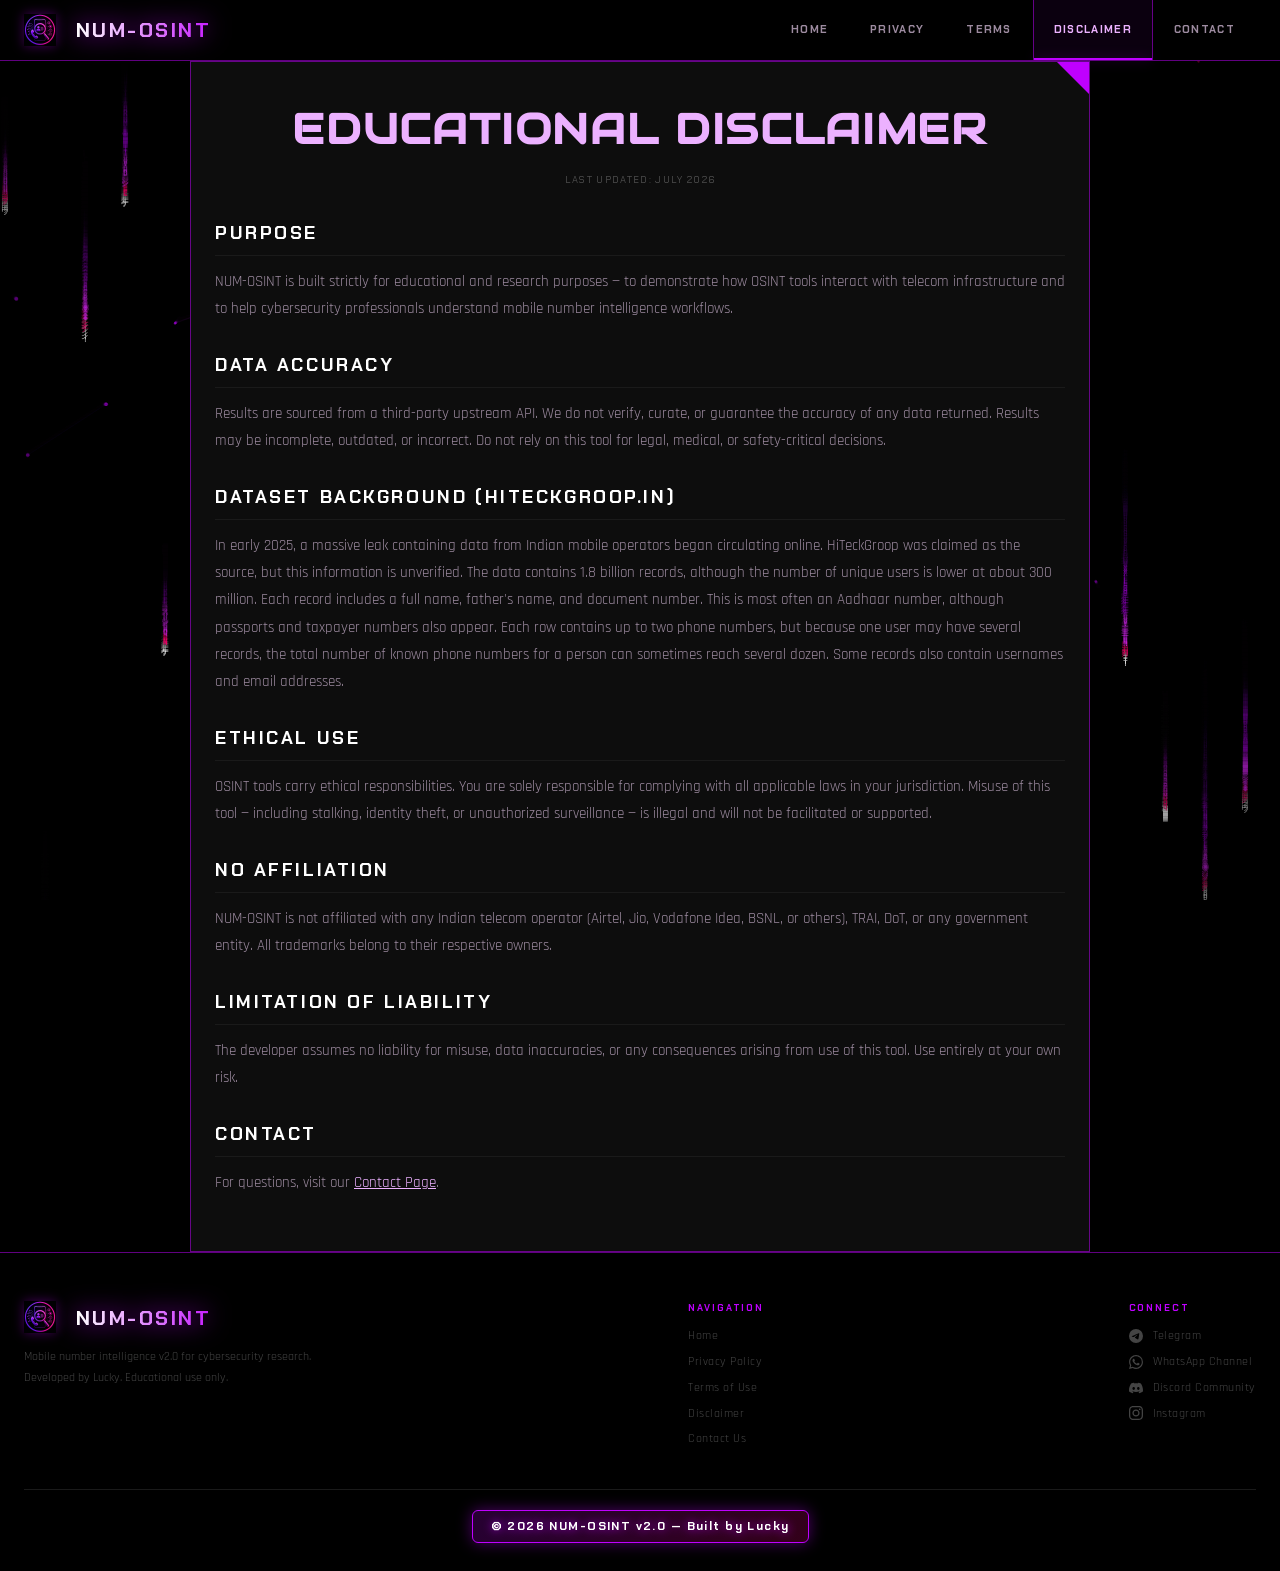
<file: disclaimer.html>
<!DOCTYPE html>
<html lang="en">

<head>
    <meta charset="UTF-8">
    <meta name="viewport" content="width=device-width, initial-scale=1.0">
    <title>Disclaimer | NUM-OSINT</title>
    <meta name="description"
        content="NUM-OSINT educational disclaimer — this tool is for research and educational use only.">
    <link rel="preconnect" href="https://fonts.googleapis.com">
    <link rel="preconnect" href="https://fonts.gstatic.com" crossorigin>
    <link href="https://fonts.googleapis.com/css2?family=Orbitron:wght@700;800;900&family=Syncopate:wght@700;800&family=Chakra+Petch:wght@600;700&family=Rajdhani:wght@500;600;700&family=Audiowide&family=JetBrains+Mono:wght@400;500;600;700&display=swap" rel="stylesheet">
                <!-- Favicon / Logo Icons -->
    <link rel="icon" type="image/png" sizes="32x32" href="assets/favicon-32x32.png">
    <link rel="icon" type="image/png" sizes="16x16" href="assets/favicon-16x16.png">
    <link rel="apple-touch-icon" sizes="180x180" href="assets/apple-touch-icon.png">
    <link rel="shortcut icon" href="assets/favicon.ico">
    <link rel="stylesheet" href="styles.css">
</head>

<body>
    <canvas id="bg-canvas"></canvas>
    <div class="scanlines"></div>
    <div class="vignette"></div>

    <header class="site-header">
        <div class="h-inner">
                                    <a href="index.html" class="logo" aria-label="NUM-OSINT home">
        <img src="assets/logo.png" alt="NUM-OSINT" class="logo-icon">
        <span class="logo-name">NUM-OSINT</span>
      </a>

            <!-- Mobile Hamburger Button -->
            <button id="nav-toggle" class="nav-toggle" aria-label="Toggle Navigation">
                <span></span><span></span><span></span>
            </button>

                  <nav id="nav-menu" class="nav-links" aria-label="Primary navigation">
        <a href="index.html" class="nav-link ">HOME</a>
        <a href="privacy.html" class="nav-link ">PRIVACY</a>
        <a href="terms.html" class="nav-link ">TERMS</a>
        <a href="disclaimer.html" class="nav-link active">DISCLAIMER</a>
        <a href="contact.html" class="nav-link ">CONTACT</a>
      </nav>
        </div>
    </header>

    <main>
        <div class="wrap">
            <div class="legal-panel">
                <h1>Educational Disclaimer</h1>
                <span class="updated">Last updated: July 2026</span>

                <h2>Purpose</h2>
                <p>NUM-OSINT is built strictly for educational and research purposes — to demonstrate how OSINT tools
                    interact with telecom infrastructure and to help cybersecurity professionals understand mobile
                    number intelligence workflows.</p>

                <h2>Data Accuracy</h2>
                <p>Results are sourced from a third-party upstream API. We do not verify, curate, or guarantee the
                    accuracy of any data returned. Results may be incomplete, outdated, or incorrect. Do not rely on
                    this tool for legal, medical, or safety-critical decisions.</p>

                <h2>Dataset Background (HiTeckGroop.in)</h2>
                <p>In early 2025, a massive leak containing data from Indian mobile operators began circulating online.
                    HiTeckGroop was claimed as the source, but this information is unverified. The data contains 1.8
                    billion records, although the number of unique users is lower at about 300 million. Each record
                    includes a full name, father's name, and document number. This is most often an Aadhaar number,
                    although passports and taxpayer numbers also appear. Each row contains up to two phone numbers, but
                    because one user may have several records, the total number of known phone numbers for a person can
                    sometimes reach several dozen. Some records also contain usernames and email addresses.</p>

                <h2>Ethical Use</h2>
                <p>OSINT tools carry ethical responsibilities. You are solely responsible for complying with all
                    applicable laws in your jurisdiction. Misuse of this tool — including stalking, identity theft, or
                    unauthorized surveillance — is illegal and will not be facilitated or supported.</p>

                <h2>No Affiliation</h2>
                <p>NUM-OSINT is not affiliated with any Indian telecom operator (Airtel, Jio, Vodafone Idea, BSNL, or
                    others), TRAI, DoT, or any government entity. All trademarks belong to their respective owners.</p>

                <h2>Limitation of Liability</h2>
                <p>The developer assumes no liability for misuse, data inaccuracies, or any consequences arising from
                    use of this tool. Use entirely at your own risk.</p>

                <h2>Contact</h2>
                <p>For questions, visit our <a href="contact.html" class="legal-link">Contact Page</a>.</p>
            </div>
        </div>
    </main>

      <footer class="site-footer">
    <div class="wrap">
      <div class="foot-inner">
        <div class="foot-main">
          <a href="index.html" class="logo" aria-label="NUM-OSINT home">
            <img src="assets/logo.png" alt="NUM-OSINT v2.0" class="logo-icon">
            <span class="logo-name">NUM-OSINT</span>
          </a>
          <p class="foot-copy">Mobile number intelligence v2.0 for cybersecurity research. Developed by Lucky. Educational use only.</p>
        </div>
        <div class="foot-col">
          <h5>Navigation</h5>
          <a href="index.html">Home</a>
          <a href="privacy.html">Privacy Policy</a>
          <a href="terms.html">Terms of Use</a>
          <a href="disclaimer.html">Disclaimer</a>
          <a href="contact.html">Contact Us</a>
        </div>
        <div class="foot-col">
          <h5>Connect</h5>
          <a href="https://t.me/+vSQiUVbXYc5hYjBl" target="_blank" rel="noopener noreferrer"><svg width="14" height="14" fill="currentColor" style="vertical-align:-2px; margin-right:6px;" role="img" viewBox="0 0 24 24" xmlns="http://www.w3.org/2000/svg"><title>Telegram</title><path d="M11.944 0A12 12 0 0 0 0 12a12 12 0 0 0 12 12 12 12 0 0 0 12-12A12 12 0 0 0 12 0a12 12 0 0 0-.056 0zm4.962 7.224c.1-.002.321.023.465.14a.506.506 0 0 1 .171.325c.016.093.036.306.02.472-.18 1.898-.962 6.502-1.36 8.627-.168.9-.499 1.201-.82 1.23-.696.065-1.225-.46-1.9-.902-1.056-.693-1.653-1.124-2.678-1.8-1.185-.78-.417-1.21.258-1.91.177-.184 3.247-2.977 3.307-3.23.007-.032.014-.15-.056-.212s-.174-.041-.249-.024c-.106.024-1.793 1.14-5.061 3.345-.48.33-.913.49-1.302.48-.428-.008-1.252-.241-1.865-.44-.752-.245-1.349-.374-1.297-.789.027-.216.325-.437.893-.663 3.498-1.524 5.83-2.529 6.998-3.014 3.332-1.386 4.025-1.627 4.476-1.635z"/></svg>Telegram</a>
          <a href="https://chat.whatsapp.com/JyYWqLV8fRj1AVUxYt3X7J" target="_blank" rel="noopener noreferrer"><svg width="14" height="14" fill="currentColor" style="vertical-align:-2px; margin-right:6px;" role="img" viewBox="0 0 24 24" xmlns="http://www.w3.org/2000/svg"><title>WhatsApp</title><path d="M17.472 14.382c-.297-.149-1.758-.867-2.03-.967-.273-.099-.471-.148-.67.15-.197.297-.767.966-.94 1.164-.173.199-.347.223-.644.075-.297-.15-1.255-.463-2.39-1.475-.883-.788-1.48-1.761-1.653-2.059-.173-.297-.018-.458.13-.606.134-.133.298-.347.446-.52.149-.174.198-.298.298-.497.099-.198.05-.371-.025-.52-.075-.149-.669-1.612-.916-2.207-.242-.579-.487-.5-.669-.51-.173-.008-.371-.01-.57-.01-.198 0-.52.074-.792.372-.272.297-1.04 1.016-1.04 2.479 0 1.462 1.065 2.875 1.213 3.074.149.198 2.096 3.2 5.077 4.487.709.306 1.262.489 1.694.625.712.227 1.36.195 1.871.118.571-.085 1.758-.719 2.006-1.413.248-.694.248-1.289.173-1.413-.074-.124-.272-.198-.57-.347m-5.421 7.403h-.004a9.87 9.87 0 01-5.031-1.378l-.361-.214-3.741.982.998-3.648-.235-.374a9.86 9.86 0 01-1.51-5.26c.001-5.45 4.436-9.884 9.888-9.884 2.64 0 5.122 1.03 6.988 2.898a9.825 9.825 0 012.893 6.994c-.003 5.45-4.437 9.884-9.885 9.884m8.413-18.297A11.815 11.815 0 0012.05 0C5.495 0 .16 5.335.157 11.892c0 2.096.547 4.142 1.588 5.945L.057 24l6.305-1.654a11.882 11.882 0 005.683 1.448h.005c6.554 0 11.89-5.335 11.893-11.893a11.821 11.821 0 00-3.48-8.413Z"/></svg>WhatsApp Channel</a>
          <a href="https://discord.gg/XXXXXX" target="_blank" rel="noopener noreferrer"><svg width="14" height="14" fill="currentColor" style="vertical-align:-2px; margin-right:6px;" role="img" viewBox="0 0 24 24" xmlns="http://www.w3.org/2000/svg"><title>Discord</title><path d="M20.317 4.3698a19.7913 19.7913 0 00-4.8851-1.5152.0741.0741 0 00-.0785.0371c-.211.3753-.4447.8648-.6083 1.2495-1.8447-.2762-3.68-.2762-5.4868 0-.1636-.3933-.4058-.8742-.6177-1.2495a.077.077 0 00-.0785-.037 19.7363 19.7363 0 00-4.8852 1.515.0699.0699 0 00-.0321.0277C.5334 9.0458-.319 13.5799.0992 18.0578a.0824.0824 0 00.0312.0561c2.0528 1.5076 4.0413 2.4228 5.9929 3.0294a.0777.0777 0 00.0842-.0276c.4616-.6304.8731-1.2952 1.226-1.9942a.076.076 0 00-.0416-.1057c-.6528-.2476-1.2743-.5495-1.8722-.8923a.077.077 0 01-.0076-.1277c.1258-.0943.2517-.1923.3718-.2914a.0743.0743 0 01.0776-.0105c3.9278 1.7933 8.18 1.7933 12.0614 0a.0739.0739 0 01.0785.0095c.1202.099.246.1981.3728.2924a.077.077 0 01-.0066.1276 12.2986 12.2986 0 01-1.873.8914.0766.0766 0 00-.0407.1067c.3604.698.7719 1.3628 1.225 1.9932a.076.076 0 00.0842.0286c1.961-.6067 3.9495-1.5219 6.0023-3.0294a.077.077 0 00.0313-.0552c.5004-5.177-.8382-9.6739-3.5485-13.6604a.061.061 0 00-.0312-.0286zM8.02 15.3312c-1.1825 0-2.1569-1.0857-2.1569-2.419 0-1.3332.9555-2.4189 2.157-2.4189 1.2108 0 2.1757 1.0952 2.1568 2.419 0 1.3332-.9555 2.4189-2.1569 2.4189zm7.9748 0c-1.1825 0-2.1569-1.0857-2.1569-2.419 0-1.3332.9554-2.4189 2.1569-2.4189 1.2108 0 2.1757 1.0952 2.1568 2.419 0 1.3332-.946 2.4189-2.1568 2.4189Z"/></svg>Discord Community</a>
          <a href="https://instagram.com/ishowplugs" target="_blank" rel="noopener noreferrer"><svg width="14" height="14" fill="currentColor" style="vertical-align:-2px; margin-right:6px;" role="img" viewBox="0 0 24 24" xmlns="http://www.w3.org/2000/svg"><title>Instagram</title><path d="M7.0301.084c-1.2768.0602-2.1487.264-2.911.5634-.7888.3075-1.4575.72-2.1228 1.3877-.6652.6677-1.075 1.3368-1.3802 2.127-.2954.7638-.4956 1.6365-.552 2.914-.0564 1.2775-.0689 1.6882-.0626 4.947.0062 3.2586.0206 3.6671.0825 4.9473.061 1.2765.264 2.1482.5635 2.9107.308.7889.72 1.4573 1.388 2.1228.6679.6655 1.3365 1.0743 2.1285 1.38.7632.295 1.6361.4961 2.9134.552 1.2773.056 1.6884.069 4.9462.0627 3.2578-.0062 3.668-.0207 4.9478-.0814 1.28-.0607 2.147-.2652 2.9098-.5633.7889-.3086 1.4578-.72 2.1228-1.3881.665-.6682 1.0745-1.3378 1.3795-2.1284.2957-.7632.4966-1.636.552-2.9124.056-1.2809.0692-1.6898.063-4.948-.0063-3.2583-.021-3.6668-.0817-4.9465-.0607-1.2797-.264-2.1487-.5633-2.9117-.3084-.7889-.72-1.4568-1.3876-2.1228C21.2982 1.33 20.628.9208 19.8378.6165 19.074.321 18.2017.1197 16.9244.0645 15.6471.0093 15.236-.005 11.977.0014 8.718.0076 8.31.0215 7.0301.0839m.1402 21.6932c-1.17-.0509-1.8053-.2453-2.2287-.408-.5606-.216-.96-.4771-1.3819-.895-.422-.4178-.6811-.8186-.9-1.378-.1644-.4234-.3624-1.058-.4171-2.228-.0595-1.2645-.072-1.6442-.079-4.848-.007-3.2037.0053-3.583.0607-4.848.05-1.169.2456-1.805.408-2.2282.216-.5613.4762-.96.895-1.3816.4188-.4217.8184-.6814 1.3783-.9003.423-.1651 1.0575-.3614 2.227-.4171 1.2655-.06 1.6447-.072 4.848-.079 3.2033-.007 3.5835.005 4.8495.0608 1.169.0508 1.8053.2445 2.228.408.5608.216.96.4754 1.3816.895.4217.4194.6816.8176.9005 1.3787.1653.4217.3617 1.056.4169 2.2263.0602 1.2655.0739 1.645.0796 4.848.0058 3.203-.0055 3.5834-.061 4.848-.051 1.17-.245 1.8055-.408 2.2294-.216.5604-.4763.96-.8954 1.3814-.419.4215-.8181.6811-1.3783.9-.4224.1649-1.0577.3617-2.2262.4174-1.2656.0595-1.6448.072-4.8493.079-3.2045.007-3.5825-.006-4.848-.0608M16.953 5.5864A1.44 1.44 0 1 0 18.39 4.144a1.44 1.44 0 0 0-1.437 1.4424M5.8385 12.012c.0067 3.4032 2.7706 6.1557 6.173 6.1493 3.4026-.0065 6.157-2.7701 6.1506-6.1733-.0065-3.4032-2.771-6.1565-6.174-6.1498-3.403.0067-6.156 2.771-6.1496 6.1738M8 12.0077a4 4 0 1 1 4.008 3.9921A3.9996 3.9996 0 0 1 8 12.0077"/></svg>Instagram</a>
        </div>
      </div>
      <div class="foot-sub">
        <span class="foot-copy-highlight">© 2026 NUM-OSINT v2.0 — Built by Lucky</span>
      </div>
    </div>
  </footer>

    <script src="app.js"></script>
</body>

</html>
</file>
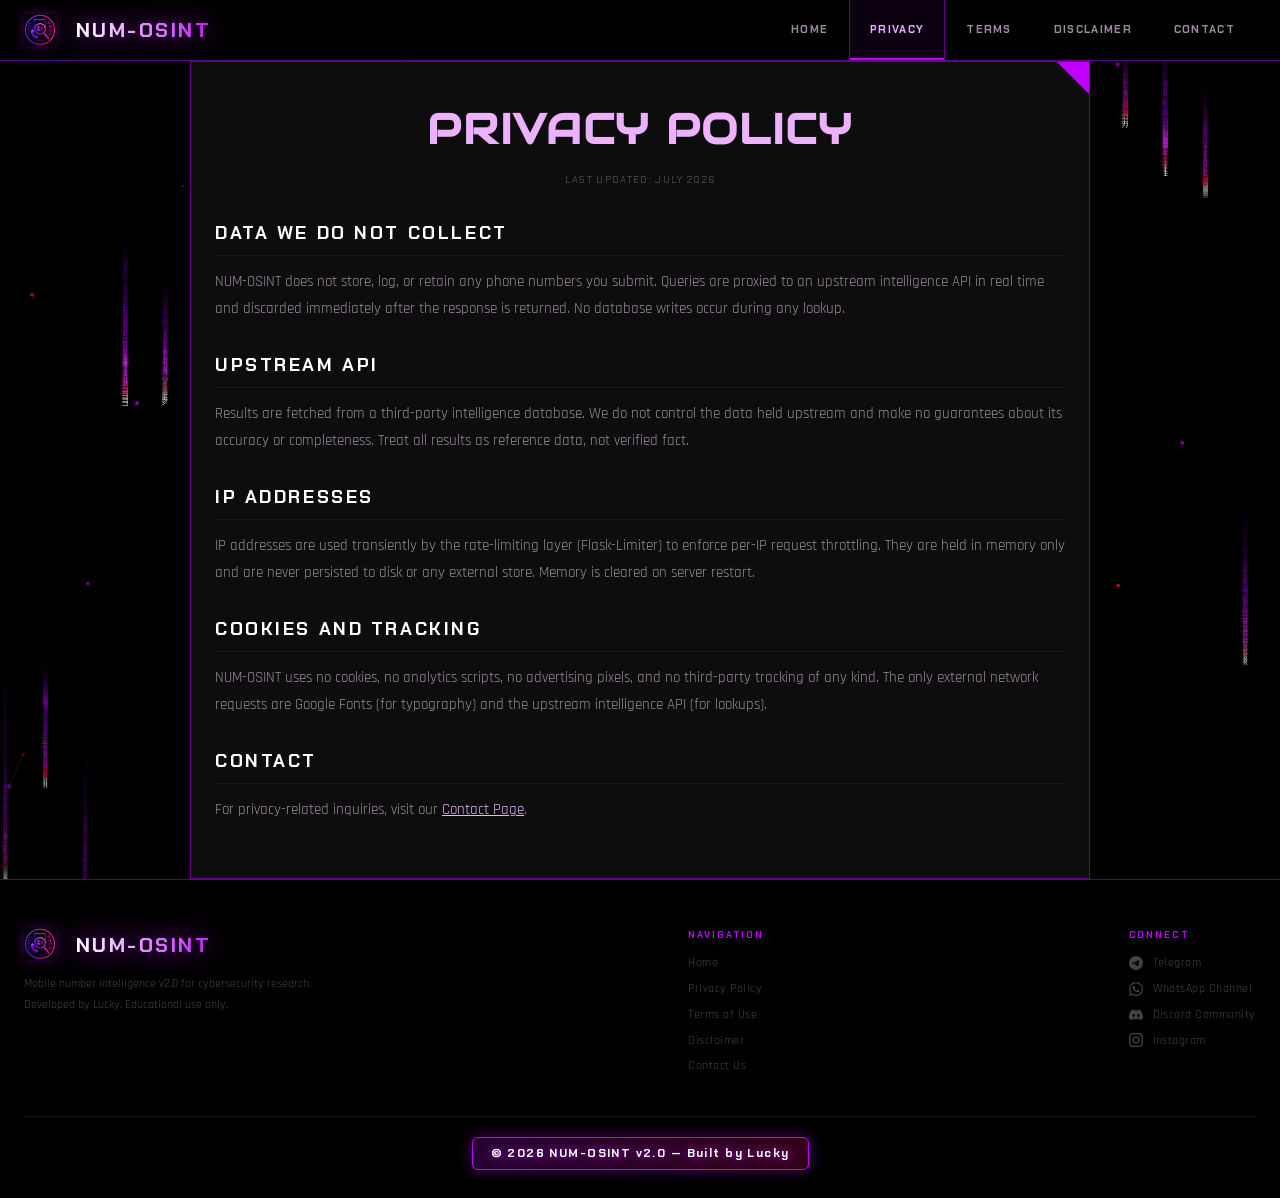
<file: privacy.html>
<!DOCTYPE html>
<html lang="en">

<head>
  <meta charset="UTF-8">
  <meta name="viewport" content="width=device-width, initial-scale=1.0">
  <title>Privacy Policy | NUM-OSINT</title>
  <meta name="description" content="NUM-OSINT privacy policy — how we handle data, API queries, and user privacy.">
  <link rel="preconnect" href="https://fonts.googleapis.com">
  <link rel="preconnect" href="https://fonts.gstatic.com" crossorigin>
  <link
    href="https://fonts.googleapis.com/css2?family=Orbitron:wght@700;800;900&family=Syncopate:wght@700;800&family=Chakra+Petch:wght@600;700&family=Rajdhani:wght@500;600;700&family=Audiowide&family=JetBrains+Mono:wght@400;500;600;700&display=swap"
    rel="stylesheet">
  <!-- Favicon / Logo Icons -->
  <link rel="icon" type="image/png" sizes="32x32" href="assets/favicon-32x32.png">
  <link rel="icon" type="image/png" sizes="16x16" href="assets/favicon-16x16.png">
  <link rel="apple-touch-icon" sizes="180x180" href="assets/apple-touch-icon.png">
  <link rel="shortcut icon" href="assets/favicon.ico">
  <link rel="stylesheet" href="styles.css">
</head>

<body>
  <canvas id="bg-canvas"></canvas>
  <div class="scanlines"></div>
  <div class="vignette"></div>

  <header class="site-header">
    <div class="h-inner">
      <a href="index.html" class="logo" aria-label="NUM-OSINT home">
        <img src="assets/logo.png" alt="NUM-OSINT" class="logo-icon">
        <span class="logo-name">NUM-OSINT</span>
      </a>

      <!-- Mobile Hamburger Button -->
      <button id="nav-toggle" class="nav-toggle" aria-label="Toggle Navigation">
        <span></span><span></span><span></span>
      </button>

      <nav id="nav-menu" class="nav-links" aria-label="Primary navigation">
        <a href="index.html" class="nav-link ">HOME</a>
        <a href="privacy.html" class="nav-link active">PRIVACY</a>
        <a href="terms.html" class="nav-link ">TERMS</a>
        <a href="disclaimer.html" class="nav-link ">DISCLAIMER</a>
        <a href="contact.html" class="nav-link ">CONTACT</a>
      </nav>
    </div>
  </header>

  <main>
    <div class="wrap">
      <div class="legal-panel">
        <h1>Privacy Policy</h1>
        <span class="updated">Last updated: July 2026</span>

        <h2>Data We Do Not Collect</h2>
        <p>NUM-OSINT does not store, log, or retain any phone numbers you submit. Queries are proxied to an
          upstream intelligence API in real time and discarded immediately after the response is returned. No
          database writes occur during any lookup.</p>

        <h2>Upstream API</h2>
        <p>Results are fetched from a third-party intelligence database. We do not control the data held
          upstream and make no guarantees about its accuracy or completeness. Treat all results as reference
          data, not verified fact.</p>

        <h2>IP Addresses</h2>
        <p>IP addresses are used transiently by the rate-limiting layer (Flask-Limiter) to enforce per-IP
          request throttling. They are held in memory only and are never persisted to disk or any external
          store. Memory is cleared on server restart.</p>

        <h2>Cookies and Tracking</h2>
        <p>NUM-OSINT uses no cookies, no analytics scripts, no advertising pixels, and no third-party tracking
          of any kind. The only external network requests are Google Fonts (for typography) and the upstream
          intelligence API (for lookups).</p>

        <h2>Contact</h2>
        <p>For privacy-related inquiries, visit our <a href="contact.html" class="legal-link">Contact Page</a>.</p>
      </div>
    </div>
  </main>

  <footer class="site-footer">
    <div class="wrap">
      <div class="foot-inner">
        <div class="foot-main">
          <a href="index.html" class="logo" aria-label="NUM-OSINT home">
            <img src="assets/logo.png" alt="NUM-OSINT v2.0" class="logo-icon">
            <span class="logo-name">NUM-OSINT</span>
          </a>
          <p class="foot-copy">Mobile number intelligence v2.0 for cybersecurity research. Developed by Lucky.
            Educational use only.</p>
        </div>
        <div class="foot-col">
          <h5>Navigation</h5>
          <a href="index.html">Home</a>
          <a href="privacy.html">Privacy Policy</a>
          <a href="terms.html">Terms of Use</a>
          <a href="disclaimer.html">Disclaimer</a>
          <a href="contact.html">Contact Us</a>
        </div>
        <div class="foot-col">
          <h5>Connect</h5>
          <a href="https://t.me/+vSQiUVbXYc5hYjBl" target="_blank" rel="noopener noreferrer"><svg width="14" height="14"
              fill="currentColor" style="vertical-align:-2px; margin-right:6px;" role="img" viewBox="0 0 24 24"
              xmlns="http://www.w3.org/2000/svg">
              <title>Telegram</title>
              <path
                d="M11.944 0A12 12 0 0 0 0 12a12 12 0 0 0 12 12 12 12 0 0 0 12-12A12 12 0 0 0 12 0a12 12 0 0 0-.056 0zm4.962 7.224c.1-.002.321.023.465.14a.506.506 0 0 1 .171.325c.016.093.036.306.02.472-.18 1.898-.962 6.502-1.36 8.627-.168.9-.499 1.201-.82 1.23-.696.065-1.225-.46-1.9-.902-1.056-.693-1.653-1.124-2.678-1.8-1.185-.78-.417-1.21.258-1.91.177-.184 3.247-2.977 3.307-3.23.007-.032.014-.15-.056-.212s-.174-.041-.249-.024c-.106.024-1.793 1.14-5.061 3.345-.48.33-.913.49-1.302.48-.428-.008-1.252-.241-1.865-.44-.752-.245-1.349-.374-1.297-.789.027-.216.325-.437.893-.663 3.498-1.524 5.83-2.529 6.998-3.014 3.332-1.386 4.025-1.627 4.476-1.635z" />
            </svg>Telegram</a>
          <a href="https://chat.whatsapp.com/JyYWqLV8fRj1AVUxYt3X7J" target="_blank" rel="noopener noreferrer"><svg
              width="14" height="14" fill="currentColor" style="vertical-align:-2px; margin-right:6px;" role="img"
              viewBox="0 0 24 24" xmlns="http://www.w3.org/2000/svg">
              <title>WhatsApp</title>
              <path
                d="M17.472 14.382c-.297-.149-1.758-.867-2.03-.967-.273-.099-.471-.148-.67.15-.197.297-.767.966-.94 1.164-.173.199-.347.223-.644.075-.297-.15-1.255-.463-2.39-1.475-.883-.788-1.48-1.761-1.653-2.059-.173-.297-.018-.458.13-.606.134-.133.298-.347.446-.52.149-.174.198-.298.298-.497.099-.198.05-.371-.025-.52-.075-.149-.669-1.612-.916-2.207-.242-.579-.487-.5-.669-.51-.173-.008-.371-.01-.57-.01-.198 0-.52.074-.792.372-.272.297-1.04 1.016-1.04 2.479 0 1.462 1.065 2.875 1.213 3.074.149.198 2.096 3.2 5.077 4.487.709.306 1.262.489 1.694.625.712.227 1.36.195 1.871.118.571-.085 1.758-.719 2.006-1.413.248-.694.248-1.289.173-1.413-.074-.124-.272-.198-.57-.347m-5.421 7.403h-.004a9.87 9.87 0 01-5.031-1.378l-.361-.214-3.741.982.998-3.648-.235-.374a9.86 9.86 0 01-1.51-5.26c.001-5.45 4.436-9.884 9.888-9.884 2.64 0 5.122 1.03 6.988 2.898a9.825 9.825 0 012.893 6.994c-.003 5.45-4.437 9.884-9.885 9.884m8.413-18.297A11.815 11.815 0 0012.05 0C5.495 0 .16 5.335.157 11.892c0 2.096.547 4.142 1.588 5.945L.057 24l6.305-1.654a11.882 11.882 0 005.683 1.448h.005c6.554 0 11.89-5.335 11.893-11.893a11.821 11.821 0 00-3.48-8.413Z" />
            </svg>WhatsApp Channel</a>
          <a href="https://discord.gg/XXXXXX" target="_blank" rel="noopener noreferrer"><svg width="14" height="14"
              fill="currentColor" style="vertical-align:-2px; margin-right:6px;" role="img" viewBox="0 0 24 24"
              xmlns="http://www.w3.org/2000/svg">
              <title>Discord</title>
              <path
                d="M20.317 4.3698a19.7913 19.7913 0 00-4.8851-1.5152.0741.0741 0 00-.0785.0371c-.211.3753-.4447.8648-.6083 1.2495-1.8447-.2762-3.68-.2762-5.4868 0-.1636-.3933-.4058-.8742-.6177-1.2495a.077.077 0 00-.0785-.037 19.7363 19.7363 0 00-4.8852 1.515.0699.0699 0 00-.0321.0277C.5334 9.0458-.319 13.5799.0992 18.0578a.0824.0824 0 00.0312.0561c2.0528 1.5076 4.0413 2.4228 5.9929 3.0294a.0777.0777 0 00.0842-.0276c.4616-.6304.8731-1.2952 1.226-1.9942a.076.076 0 00-.0416-.1057c-.6528-.2476-1.2743-.5495-1.8722-.8923a.077.077 0 01-.0076-.1277c.1258-.0943.2517-.1923.3718-.2914a.0743.0743 0 01.0776-.0105c3.9278 1.7933 8.18 1.7933 12.0614 0a.0739.0739 0 01.0785.0095c.1202.099.246.1981.3728.2924a.077.077 0 01-.0066.1276 12.2986 12.2986 0 01-1.873.8914.0766.0766 0 00-.0407.1067c.3604.698.7719 1.3628 1.225 1.9932a.076.076 0 00.0842.0286c1.961-.6067 3.9495-1.5219 6.0023-3.0294a.077.077 0 00.0313-.0552c.5004-5.177-.8382-9.6739-3.5485-13.6604a.061.061 0 00-.0312-.0286zM8.02 15.3312c-1.1825 0-2.1569-1.0857-2.1569-2.419 0-1.3332.9555-2.4189 2.157-2.4189 1.2108 0 2.1757 1.0952 2.1568 2.419 0 1.3332-.9555 2.4189-2.1569 2.4189zm7.9748 0c-1.1825 0-2.1569-1.0857-2.1569-2.419 0-1.3332.9554-2.4189 2.1569-2.4189 1.2108 0 2.1757 1.0952 2.1568 2.419 0 1.3332-.946 2.4189-2.1568 2.4189Z" />
            </svg>Discord Community</a>
          <a href="https://instagram.com/ishowplugs" target="_blank" rel="noopener noreferrer"><svg width="14"
              height="14" fill="currentColor" style="vertical-align:-2px; margin-right:6px;" role="img"
              viewBox="0 0 24 24" xmlns="http://www.w3.org/2000/svg">
              <title>Instagram</title>
              <path
                d="M7.0301.084c-1.2768.0602-2.1487.264-2.911.5634-.7888.3075-1.4575.72-2.1228 1.3877-.6652.6677-1.075 1.3368-1.3802 2.127-.2954.7638-.4956 1.6365-.552 2.914-.0564 1.2775-.0689 1.6882-.0626 4.947.0062 3.2586.0206 3.6671.0825 4.9473.061 1.2765.264 2.1482.5635 2.9107.308.7889.72 1.4573 1.388 2.1228.6679.6655 1.3365 1.0743 2.1285 1.38.7632.295 1.6361.4961 2.9134.552 1.2773.056 1.6884.069 4.9462.0627 3.2578-.0062 3.668-.0207 4.9478-.0814 1.28-.0607 2.147-.2652 2.9098-.5633.7889-.3086 1.4578-.72 2.1228-1.3881.665-.6682 1.0745-1.3378 1.3795-2.1284.2957-.7632.4966-1.636.552-2.9124.056-1.2809.0692-1.6898.063-4.948-.0063-3.2583-.021-3.6668-.0817-4.9465-.0607-1.2797-.264-2.1487-.5633-2.9117-.3084-.7889-.72-1.4568-1.3876-2.1228C21.2982 1.33 20.628.9208 19.8378.6165 19.074.321 18.2017.1197 16.9244.0645 15.6471.0093 15.236-.005 11.977.0014 8.718.0076 8.31.0215 7.0301.0839m.1402 21.6932c-1.17-.0509-1.8053-.2453-2.2287-.408-.5606-.216-.96-.4771-1.3819-.895-.422-.4178-.6811-.8186-.9-1.378-.1644-.4234-.3624-1.058-.4171-2.228-.0595-1.2645-.072-1.6442-.079-4.848-.007-3.2037.0053-3.583.0607-4.848.05-1.169.2456-1.805.408-2.2282.216-.5613.4762-.96.895-1.3816.4188-.4217.8184-.6814 1.3783-.9003.423-.1651 1.0575-.3614 2.227-.4171 1.2655-.06 1.6447-.072 4.848-.079 3.2033-.007 3.5835.005 4.8495.0608 1.169.0508 1.8053.2445 2.228.408.5608.216.96.4754 1.3816.895.4217.4194.6816.8176.9005 1.3787.1653.4217.3617 1.056.4169 2.2263.0602 1.2655.0739 1.645.0796 4.848.0058 3.203-.0055 3.5834-.061 4.848-.051 1.17-.245 1.8055-.408 2.2294-.216.5604-.4763.96-.8954 1.3814-.419.4215-.8181.6811-1.3783.9-.4224.1649-1.0577.3617-2.2262.4174-1.2656.0595-1.6448.072-4.8493.079-3.2045.007-3.5825-.006-4.848-.0608M16.953 5.5864A1.44 1.44 0 1 0 18.39 4.144a1.44 1.44 0 0 0-1.437 1.4424M5.8385 12.012c.0067 3.4032 2.7706 6.1557 6.173 6.1493 3.4026-.0065 6.157-2.7701 6.1506-6.1733-.0065-3.4032-2.771-6.1565-6.174-6.1498-3.403.0067-6.156 2.771-6.1496 6.1738M8 12.0077a4 4 0 1 1 4.008 3.9921A3.9996 3.9996 0 0 1 8 12.0077" />
            </svg>Instagram</a>
        </div>
      </div>
      <div class="foot-sub">
        <span class="foot-copy-highlight">© 2026 NUM-OSINT v2.0 — Built by Lucky</span>
      </div>
    </div>
  </footer>

  <script src="app.js"></script>
</body>

</html>
</file>
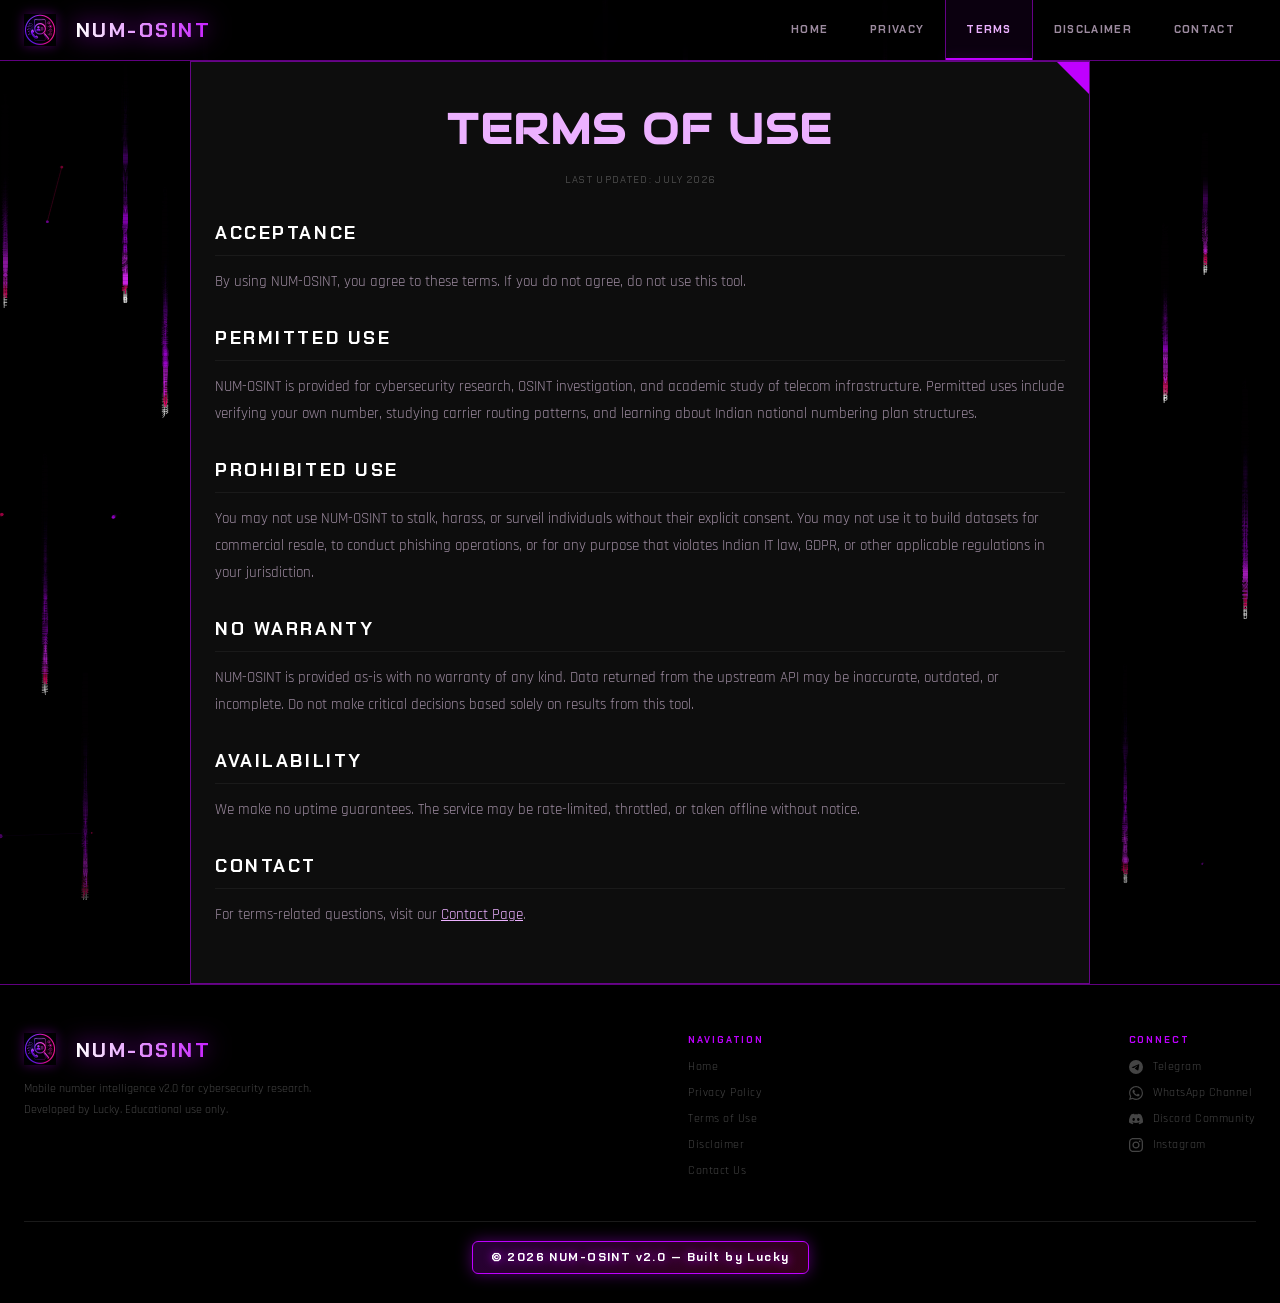
<file: terms.html>
<!DOCTYPE html>
<html lang="en">
<head>
  <meta charset="UTF-8">
  <meta name="viewport" content="width=device-width, initial-scale=1.0">
  <title>Terms of Use | NUM-OSINT</title>
  <meta name="description" content="NUM-OSINT terms of use — acceptable use policy for this mobile number intelligence tool.">
  <link rel="preconnect" href="https://fonts.googleapis.com">
  <link rel="preconnect" href="https://fonts.gstatic.com" crossorigin>
  <link href="https://fonts.googleapis.com/css2?family=Orbitron:wght@700;800;900&family=Syncopate:wght@700;800&family=Chakra+Petch:wght@600;700&family=Rajdhani:wght@500;600;700&family=Audiowide&family=JetBrains+Mono:wght@400;500;600;700&display=swap" rel="stylesheet">
              <!-- Favicon / Logo Icons -->
    <link rel="icon" type="image/png" sizes="32x32" href="assets/favicon-32x32.png">
    <link rel="icon" type="image/png" sizes="16x16" href="assets/favicon-16x16.png">
    <link rel="apple-touch-icon" sizes="180x180" href="assets/apple-touch-icon.png">
    <link rel="shortcut icon" href="assets/favicon.ico">
  <link rel="stylesheet" href="styles.css">
</head>
<body>
  <canvas id="bg-canvas"></canvas>
  <div class="scanlines"></div>
  <div class="vignette"></div>

  <header class="site-header">
    <div class="h-inner">
                              <a href="index.html" class="logo" aria-label="NUM-OSINT home">
        <img src="assets/logo.png" alt="NUM-OSINT" class="logo-icon">
        <span class="logo-name">NUM-OSINT</span>
      </a>

      <!-- Mobile Hamburger Button -->
      <button id="nav-toggle" class="nav-toggle" aria-label="Toggle Navigation">
        <span></span><span></span><span></span>
      </button>

            <nav id="nav-menu" class="nav-links" aria-label="Primary navigation">
        <a href="index.html" class="nav-link ">HOME</a>
        <a href="privacy.html" class="nav-link ">PRIVACY</a>
        <a href="terms.html" class="nav-link active">TERMS</a>
        <a href="disclaimer.html" class="nav-link ">DISCLAIMER</a>
        <a href="contact.html" class="nav-link ">CONTACT</a>
      </nav>
    </div>
  </header>

  <main>
    <div class="wrap">
      <div class="legal-panel">
        <h1>Terms of Use</h1>
        <span class="updated">Last updated: July 2026</span>

        <h2>Acceptance</h2>
        <p>By using NUM-OSINT, you agree to these terms. If you do not agree, do not use this tool.</p>

        <h2>Permitted Use</h2>
        <p>NUM-OSINT is provided for cybersecurity research, OSINT investigation, and academic study of telecom infrastructure. Permitted uses include verifying your own number, studying carrier routing patterns, and learning about Indian national numbering plan structures.</p>

        <h2>Prohibited Use</h2>
        <p>You may not use NUM-OSINT to stalk, harass, or surveil individuals without their explicit consent. You may not use it to build datasets for commercial resale, to conduct phishing operations, or for any purpose that violates Indian IT law, GDPR, or other applicable regulations in your jurisdiction.</p>

        <h2>No Warranty</h2>
        <p>NUM-OSINT is provided as-is with no warranty of any kind. Data returned from the upstream API may be inaccurate, outdated, or incomplete. Do not make critical decisions based solely on results from this tool.</p>

        <h2>Availability</h2>
        <p>We make no uptime guarantees. The service may be rate-limited, throttled, or taken offline without notice.</p>

        <h2>Contact</h2>
        <p>For terms-related questions, visit our <a href="contact.html" class="legal-link">Contact Page</a>.</p>
      </div>
    </div>
  </main>

    <footer class="site-footer">
    <div class="wrap">
      <div class="foot-inner">
        <div class="foot-main">
          <a href="index.html" class="logo" aria-label="NUM-OSINT home">
            <img src="assets/logo.png" alt="NUM-OSINT v2.0" class="logo-icon">
            <span class="logo-name">NUM-OSINT</span>
          </a>
          <p class="foot-copy">Mobile number intelligence v2.0 for cybersecurity research. Developed by Lucky. Educational use only.</p>
        </div>
        <div class="foot-col">
          <h5>Navigation</h5>
          <a href="index.html">Home</a>
          <a href="privacy.html">Privacy Policy</a>
          <a href="terms.html">Terms of Use</a>
          <a href="disclaimer.html">Disclaimer</a>
          <a href="contact.html">Contact Us</a>
        </div>
        <div class="foot-col">
          <h5>Connect</h5>
          <a href="https://t.me/+vSQiUVbXYc5hYjBl" target="_blank" rel="noopener noreferrer"><svg width="14" height="14" fill="currentColor" style="vertical-align:-2px; margin-right:6px;" role="img" viewBox="0 0 24 24" xmlns="http://www.w3.org/2000/svg"><title>Telegram</title><path d="M11.944 0A12 12 0 0 0 0 12a12 12 0 0 0 12 12 12 12 0 0 0 12-12A12 12 0 0 0 12 0a12 12 0 0 0-.056 0zm4.962 7.224c.1-.002.321.023.465.14a.506.506 0 0 1 .171.325c.016.093.036.306.02.472-.18 1.898-.962 6.502-1.36 8.627-.168.9-.499 1.201-.82 1.23-.696.065-1.225-.46-1.9-.902-1.056-.693-1.653-1.124-2.678-1.8-1.185-.78-.417-1.21.258-1.91.177-.184 3.247-2.977 3.307-3.23.007-.032.014-.15-.056-.212s-.174-.041-.249-.024c-.106.024-1.793 1.14-5.061 3.345-.48.33-.913.49-1.302.48-.428-.008-1.252-.241-1.865-.44-.752-.245-1.349-.374-1.297-.789.027-.216.325-.437.893-.663 3.498-1.524 5.83-2.529 6.998-3.014 3.332-1.386 4.025-1.627 4.476-1.635z"/></svg>Telegram</a>
          <a href="https://chat.whatsapp.com/JyYWqLV8fRj1AVUxYt3X7J" target="_blank" rel="noopener noreferrer"><svg width="14" height="14" fill="currentColor" style="vertical-align:-2px; margin-right:6px;" role="img" viewBox="0 0 24 24" xmlns="http://www.w3.org/2000/svg"><title>WhatsApp</title><path d="M17.472 14.382c-.297-.149-1.758-.867-2.03-.967-.273-.099-.471-.148-.67.15-.197.297-.767.966-.94 1.164-.173.199-.347.223-.644.075-.297-.15-1.255-.463-2.39-1.475-.883-.788-1.48-1.761-1.653-2.059-.173-.297-.018-.458.13-.606.134-.133.298-.347.446-.52.149-.174.198-.298.298-.497.099-.198.05-.371-.025-.52-.075-.149-.669-1.612-.916-2.207-.242-.579-.487-.5-.669-.51-.173-.008-.371-.01-.57-.01-.198 0-.52.074-.792.372-.272.297-1.04 1.016-1.04 2.479 0 1.462 1.065 2.875 1.213 3.074.149.198 2.096 3.2 5.077 4.487.709.306 1.262.489 1.694.625.712.227 1.36.195 1.871.118.571-.085 1.758-.719 2.006-1.413.248-.694.248-1.289.173-1.413-.074-.124-.272-.198-.57-.347m-5.421 7.403h-.004a9.87 9.87 0 01-5.031-1.378l-.361-.214-3.741.982.998-3.648-.235-.374a9.86 9.86 0 01-1.51-5.26c.001-5.45 4.436-9.884 9.888-9.884 2.64 0 5.122 1.03 6.988 2.898a9.825 9.825 0 012.893 6.994c-.003 5.45-4.437 9.884-9.885 9.884m8.413-18.297A11.815 11.815 0 0012.05 0C5.495 0 .16 5.335.157 11.892c0 2.096.547 4.142 1.588 5.945L.057 24l6.305-1.654a11.882 11.882 0 005.683 1.448h.005c6.554 0 11.89-5.335 11.893-11.893a11.821 11.821 0 00-3.48-8.413Z"/></svg>WhatsApp Channel</a>
          <a href="https://discord.gg/XXXXXX" target="_blank" rel="noopener noreferrer"><svg width="14" height="14" fill="currentColor" style="vertical-align:-2px; margin-right:6px;" role="img" viewBox="0 0 24 24" xmlns="http://www.w3.org/2000/svg"><title>Discord</title><path d="M20.317 4.3698a19.7913 19.7913 0 00-4.8851-1.5152.0741.0741 0 00-.0785.0371c-.211.3753-.4447.8648-.6083 1.2495-1.8447-.2762-3.68-.2762-5.4868 0-.1636-.3933-.4058-.8742-.6177-1.2495a.077.077 0 00-.0785-.037 19.7363 19.7363 0 00-4.8852 1.515.0699.0699 0 00-.0321.0277C.5334 9.0458-.319 13.5799.0992 18.0578a.0824.0824 0 00.0312.0561c2.0528 1.5076 4.0413 2.4228 5.9929 3.0294a.0777.0777 0 00.0842-.0276c.4616-.6304.8731-1.2952 1.226-1.9942a.076.076 0 00-.0416-.1057c-.6528-.2476-1.2743-.5495-1.8722-.8923a.077.077 0 01-.0076-.1277c.1258-.0943.2517-.1923.3718-.2914a.0743.0743 0 01.0776-.0105c3.9278 1.7933 8.18 1.7933 12.0614 0a.0739.0739 0 01.0785.0095c.1202.099.246.1981.3728.2924a.077.077 0 01-.0066.1276 12.2986 12.2986 0 01-1.873.8914.0766.0766 0 00-.0407.1067c.3604.698.7719 1.3628 1.225 1.9932a.076.076 0 00.0842.0286c1.961-.6067 3.9495-1.5219 6.0023-3.0294a.077.077 0 00.0313-.0552c.5004-5.177-.8382-9.6739-3.5485-13.6604a.061.061 0 00-.0312-.0286zM8.02 15.3312c-1.1825 0-2.1569-1.0857-2.1569-2.419 0-1.3332.9555-2.4189 2.157-2.4189 1.2108 0 2.1757 1.0952 2.1568 2.419 0 1.3332-.9555 2.4189-2.1569 2.4189zm7.9748 0c-1.1825 0-2.1569-1.0857-2.1569-2.419 0-1.3332.9554-2.4189 2.1569-2.4189 1.2108 0 2.1757 1.0952 2.1568 2.419 0 1.3332-.946 2.4189-2.1568 2.4189Z"/></svg>Discord Community</a>
          <a href="https://instagram.com/ishowplugs" target="_blank" rel="noopener noreferrer"><svg width="14" height="14" fill="currentColor" style="vertical-align:-2px; margin-right:6px;" role="img" viewBox="0 0 24 24" xmlns="http://www.w3.org/2000/svg"><title>Instagram</title><path d="M7.0301.084c-1.2768.0602-2.1487.264-2.911.5634-.7888.3075-1.4575.72-2.1228 1.3877-.6652.6677-1.075 1.3368-1.3802 2.127-.2954.7638-.4956 1.6365-.552 2.914-.0564 1.2775-.0689 1.6882-.0626 4.947.0062 3.2586.0206 3.6671.0825 4.9473.061 1.2765.264 2.1482.5635 2.9107.308.7889.72 1.4573 1.388 2.1228.6679.6655 1.3365 1.0743 2.1285 1.38.7632.295 1.6361.4961 2.9134.552 1.2773.056 1.6884.069 4.9462.0627 3.2578-.0062 3.668-.0207 4.9478-.0814 1.28-.0607 2.147-.2652 2.9098-.5633.7889-.3086 1.4578-.72 2.1228-1.3881.665-.6682 1.0745-1.3378 1.3795-2.1284.2957-.7632.4966-1.636.552-2.9124.056-1.2809.0692-1.6898.063-4.948-.0063-3.2583-.021-3.6668-.0817-4.9465-.0607-1.2797-.264-2.1487-.5633-2.9117-.3084-.7889-.72-1.4568-1.3876-2.1228C21.2982 1.33 20.628.9208 19.8378.6165 19.074.321 18.2017.1197 16.9244.0645 15.6471.0093 15.236-.005 11.977.0014 8.718.0076 8.31.0215 7.0301.0839m.1402 21.6932c-1.17-.0509-1.8053-.2453-2.2287-.408-.5606-.216-.96-.4771-1.3819-.895-.422-.4178-.6811-.8186-.9-1.378-.1644-.4234-.3624-1.058-.4171-2.228-.0595-1.2645-.072-1.6442-.079-4.848-.007-3.2037.0053-3.583.0607-4.848.05-1.169.2456-1.805.408-2.2282.216-.5613.4762-.96.895-1.3816.4188-.4217.8184-.6814 1.3783-.9003.423-.1651 1.0575-.3614 2.227-.4171 1.2655-.06 1.6447-.072 4.848-.079 3.2033-.007 3.5835.005 4.8495.0608 1.169.0508 1.8053.2445 2.228.408.5608.216.96.4754 1.3816.895.4217.4194.6816.8176.9005 1.3787.1653.4217.3617 1.056.4169 2.2263.0602 1.2655.0739 1.645.0796 4.848.0058 3.203-.0055 3.5834-.061 4.848-.051 1.17-.245 1.8055-.408 2.2294-.216.5604-.4763.96-.8954 1.3814-.419.4215-.8181.6811-1.3783.9-.4224.1649-1.0577.3617-2.2262.4174-1.2656.0595-1.6448.072-4.8493.079-3.2045.007-3.5825-.006-4.848-.0608M16.953 5.5864A1.44 1.44 0 1 0 18.39 4.144a1.44 1.44 0 0 0-1.437 1.4424M5.8385 12.012c.0067 3.4032 2.7706 6.1557 6.173 6.1493 3.4026-.0065 6.157-2.7701 6.1506-6.1733-.0065-3.4032-2.771-6.1565-6.174-6.1498-3.403.0067-6.156 2.771-6.1496 6.1738M8 12.0077a4 4 0 1 1 4.008 3.9921A3.9996 3.9996 0 0 1 8 12.0077"/></svg>Instagram</a>
        </div>
      </div>
      <div class="foot-sub">
        <span class="foot-copy-highlight">© 2026 NUM-OSINT v2.0 — Built by Lucky</span>
      </div>
    </div>
  </footer>

  <script src="app.js"></script>
</body>
</html>
</file>
<file: styles.css>
/* ==========================================================================
   NUM-OSINT — NEON-SIGNAL Design System
   Hallmark · pre-emit critique: P5 H5 E5 S5 R5 V5
   Cyberpunk-Brutalist · JetBrains Mono · Violet #BF00FF / Hot Pink #FF006E
   Built from Stitch NEON-SIGNAL spec. Not a template.
   ========================================================================== */

/* ── TOKENS ──────────────────────────────────────────────────────────────── */
:root {
  /* Primary — Electric Violet */
  --col-primary:          #BF00FF;
  --col-primary-dim:      #ECB1FF;
  --col-primary-glow:     rgba(191, 0, 255, 0.35);
  --col-primary-ghost:    rgba(191, 0, 255, 0.06);
  --col-primary-line:     rgba(191, 0, 255, 0.2);

  /* Secondary — Hot Pink */
  --col-secondary:        #FF006E;
  --col-secondary-bright: #FF4D80;
  --col-secondary-glow:   rgba(255, 183, 0, 0.3);
  --col-secondary-ghost:  rgba(255, 183, 0, 0.06);

  /* Tertiary — Cyan data */
  --col-tertiary:         #00DBE9;
  --col-tertiary-dim:     rgba(157, 0, 255, 0.5);

  /* Surfaces */
  --col-bg:               #000000;
  --col-surface:          #0D0D0D;
  --col-surface-low:      #111111;
  --col-surface-mid:      #1A1A1A;
  --col-surface-high:     #222222;

  /* Borders */
  --col-border:           rgba(191, 0, 255, 0.15);
  --col-border-hi:        rgba(191, 0, 255, 0.5);
  --col-border-hot:       rgba(255, 183, 0, 0.4);
  --col-border-panel:     #1A1A1A;

  /* Text */
  --col-text:             #E2E2E2;
  --col-text-muted:       #9D8BA0;
  --col-text-dim:         rgba(226, 226, 226, 0.3);

  /* Status */
  --col-ok:               #39D353;
  --col-warn:             #FF8C00;
  --col-err:              #FF3333;

  /* Fonts — High-Tech Cyber Architecture */
  --font-hero:     'Orbitron', 'Chakra Petch', sans-serif;
  --font-display:  'Orbitron', 'Chakra Petch', sans-serif;
  --font-label:    'Chakra Petch', 'Syncopate', sans-serif;
  --font-code:     'JetBrains Mono', 'Fira Code', monospace;
  --font-body:     'Rajdhani', 'JetBrains Mono', sans-serif;

  /* Motion */
  --ease-out: cubic-bezier(0.16, 1, 0.3, 1);
  --t-fast:   80ms var(--ease-out);
  --t-smooth: 200ms var(--ease-out);
  --t-slow:   350ms var(--ease-out);
}

/* ── RESET ───────────────────────────────────────────────────────────────── */
*, *::before, *::after { box-sizing: border-box; margin: 0; padding: 0; }

html { scroll-behavior: smooth; }

body {
  background: var(--col-bg);
  color: var(--col-text);
  font-family: var(--font-body);
  font-size: 14px;
  line-height: 1.6;
  -webkit-font-smoothing: antialiased;
  overflow-x: clip;
  min-height: 100vh;
}

/* ── BACKGROUND LAYERS ───────────────────────────────────────────────────── */
#bg-canvas {
  position: fixed;
  top: 0;
  left: 0;
  width: 100vw;
  height: 100vh;
  z-index: 0;
  pointer-events: none;
}

/* CRT Scanlines */
.scanlines {
  position: fixed;
  inset: 0;
  z-index: 1;
  pointer-events: none;
  background: repeating-linear-gradient(
    0deg,
    transparent,
    transparent 3px,
    rgba(0, 0, 0, 0.12) 3px,
    rgba(0, 0, 0, 0.12) 4px
  );
}

/* Vignette */
.vignette {
  position: fixed;
  inset: 0;
  z-index: 2;
  pointer-events: none;
  background: radial-gradient(
    ellipse 80% 80% at 50% 50%,
    transparent 50%,
    rgba(0, 0, 0, 0.75) 100%
  );
}

/* All foreground content sits above */
body > *:not(#bg-canvas):not(.scanlines):not(.vignette) {
  position: relative;
  z-index: 10;
}

/* ── TICKER ──────────────────────────────────────────────────────────────── */
.ticker {
  background: var(--col-primary);
  overflow: hidden;
  white-space: nowrap;
  height: 28px;
  display: flex;
  align-items: center;
}

.ticker-track {
  display: inline-flex;
  align-items: center;
  animation: ticker-run 30s linear infinite;
  gap: 0;
}

.tick-item {
  font-family: var(--font-label);
  font-size: 0.65rem;
  font-weight: 700;
  letter-spacing: 0.18em;
  color: #000;
  padding: 0 2.5rem;
  text-transform: uppercase;
}

.tick-sep {
  font-size: 0.6rem;
  color: rgba(0,0,0,0.4);
  flex-shrink: 0;
}

@keyframes ticker-run {
  from { transform: translateX(0); }
  to   { transform: translateX(-50%); }
}

/* ── HEADER ──────────────────────────────────────────────────────────────── */
.site-header {
  position: sticky;
  top: 0;
  z-index: 200;
  background: rgba(0, 0, 0, 0.94);
  backdrop-filter: blur(16px) saturate(1.5);
  border-bottom: 1px solid var(--col-border-hi);
}

.h-inner {
  display: flex;
  align-items: center;
  justify-content: space-between;
  height: 60px;
  max-width: 1280px;
  margin: 0 auto;
  padding: 0 24px;
}

/* Logo — Clean Static High-Tech Brand Header (No Animations) */
.logo {
  display: flex;
  align-items: center;
  text-decoration: none;
  gap: 10px;
}

.logo-icon {
  height: 32px;
  width: auto;
  object-fit: contain;
  filter: drop-shadow(0 0 8px rgba(191, 0, 255, 0.7));
}

.logo-name {
  font-family: 'Orbitron', 'Chakra Petch', sans-serif !important;
  font-size: 1.25rem !important;
  font-weight: 900 !important;
  letter-spacing: 0.08em !important;
  text-transform: uppercase !important;
  background: linear-gradient(90deg, #BF00FF 0%, #FF006E 25%, #E00099 50%, #9D00FF 75%, #BF00FF 100%) !important;
  background-size: 250% 100% !important;
  -webkit-background-clip: text !important;
  background-clip: text !important;
  -webkit-text-fill-color: transparent !important;
  animation: color-wave-flow 3.5s linear infinite !important;
}
.logo-badge {
  font-family: var(--font-label);
  font-size: 0.55rem;
  font-weight: 700;
  letter-spacing: 0.16em;
  color: var(--col-primary);
  border: 1px solid var(--col-primary);
  padding: 2px 8px;
  margin-left: 10px;
  text-transform: uppercase;
  animation: badge-blink 2.5s ease-in-out infinite;
}

@keyframes badge-blink {
  0%, 100% { opacity: 1; box-shadow: none; }
  50%       { opacity: 0.7; box-shadow: 0 0 10px var(--col-primary-glow); }
}

/* Nav links */
.nav-links { display: flex; }

.nav-link {
  display: flex;
  align-items: center;
  height: 60px;
  padding: 0 20px;
  font-family: var(--font-label);
  font-size: 0.68rem;
  font-weight: 700;
  letter-spacing: 0.12em;
  text-transform: uppercase;
  color: var(--col-text-muted);
  text-decoration: none;
  border-left: 1px solid transparent;
  border-right: 1px solid transparent;
  transition: color var(--t-fast), background var(--t-fast), border-color var(--t-fast);
  position: relative;
}

.nav-link .nav-idx {
  font-size: 0.55rem;
  color: var(--col-primary);
  margin-right: 6px;
  font-weight: 400;
}

.nav-link:hover {
  color: var(--col-primary-dim);
  background: var(--col-primary-ghost);
  border-color: var(--col-border-hi);
}

.nav-link.active {
  color: var(--col-primary-dim);
  background: var(--col-primary-ghost);
  border-color: var(--col-border-hi);
}

/* Active underline */
.nav-link.active::after {
  content: '';
  position: absolute;
  bottom: 0; left: 0;
  width: 100%; height: 2px;
  background: var(--col-primary);
  box-shadow: 0 0 12px var(--col-primary-glow);
}

/* TG button */
.btn-tg {
  font-family: var(--font-label);
  font-size: 0.65rem;
  font-weight: 700;
  letter-spacing: 0.12em;
  text-transform: uppercase;
  text-decoration: none;
  color: #000;
  background: var(--col-secondary);
  padding: 9px 18px;
  clip-path: polygon(0 0, calc(100% - 8px) 0, 100% 8px, 100% 100%, 8px 100%, 0 calc(100% - 8px));
  transition: background var(--t-fast), box-shadow var(--t-fast);
  white-space: nowrap;
}

.btn-tg:hover {
  background: var(--col-secondary-bright);
  box-shadow: 0 0 24px var(--col-secondary-glow);
}

/* ── LAYOUT ──────────────────────────────────────────────────────────────── */
.wrap {
  max-width: 1280px;
  margin: 0 auto;
  padding: 0 24px;
}

/* ── HERO ────────────────────────────────────────────────────────────────── */
.hero {
  display: flex;
  flex-direction: column;
  align-items: center;
  justify-content: center;
  text-align: center;
  padding: 4.5rem 0 3rem;
  border-bottom: 1px solid var(--col-border);
}



.hero-desc {
  font-size: 0.94rem;
  color: var(--col-text-muted);
  line-height: 1.85;
  max-width: 680px;
  margin: 0 auto;
  text-align: center;
}

.hero-meta {
  display: flex;
  flex-direction: column;
  gap: 6px;
  padding-top: 8px;
}

.meta-id     { font-family: var(--font-label); font-size: 0.62rem; color: var(--col-primary); letter-spacing: 0.18em; font-weight: 700; }
.meta-label  { font-family: var(--font-label); font-size: 0.6rem; color: var(--col-text-dim); letter-spacing: 0.12em; text-transform: uppercase; }
.meta-status {
  font-family: var(--font-label);
  font-size: 0.6rem;
  color: var(--col-ok);
  letter-spacing: 0.12em;
  animation: status-blink 2s step-end infinite;
}

@keyframes status-blink {
  0%, 100% { opacity: 1; }
  50%       { opacity: 0.2; }
}

/* ══ HERO TITLE — Clean Responsive Cyberpunk Hologram ══════════════════════ */
.hero-title {
  font-family: 'Orbitron', 'Chakra Petch', sans-serif !important;
  font-size: clamp(2.2rem, 6.5vw, 4.4rem) !important;
  font-weight: 900 !important;
  line-height: 1.08 !important;
  letter-spacing: 0.1em !important;
  text-transform: uppercase !important;
  display: inline-block !important;
  margin-bottom: 1.2rem !important;
  position: relative !important;
  max-width: 100% !important;
  overflow-wrap: break-word !important;
  word-break: break-word !important;
  white-space: normal !important;

  /* Moving Color Wave Gradient — NO White Color */
  background: linear-gradient(90deg, #BF00FF 0%, #FF006E 25%, #E00099 50%, #9D00FF 75%, #BF00FF 100%) !important;
  background-size: 250% 100% !important;
  -webkit-background-clip: text !important;
  background-clip: text !important;
  -webkit-text-fill-color: transparent !important;
  animation: color-wave-flow 3.5s linear infinite !important;
  transition: transform 0.3s ease !important;
}

@keyframes color-wave-flow {
  0%   { background-position: 0% 50%; filter: drop-shadow(0 0 15px rgba(191,0,255,0.85)) drop-shadow(0 0 30px rgba(255,0,110,0.6)); }
  50%  { background-position: 100% 50%; filter: drop-shadow(0 0 25px rgba(255,0,110,0.95)) drop-shadow(0 0 40px rgba(191,0,255,0.7)); }
  100% { background-position: 200% 50%; filter: drop-shadow(0 0 15px rgba(191,0,255,0.85)) drop-shadow(0 0 30px rgba(255,0,110,0.6)); }
}

.hero-title:hover {
  transform: translateY(-2px) !important;
}

/* Subtitle inside hero title */
.hero-title em {
  font-family: 'Syncopate', 'Chakra Petch', monospace !important;
  font-weight: 800 !important;
  font-style: normal;
  font-size: clamp(0.72rem, 1.8vw, 1.15rem) !important;
  letter-spacing: 0.38em !important;
  text-transform: uppercase !important;
  display: block !important;
  margin-top: 14px !important;
  padding-bottom: 8px !important;
  position: relative !important;
  word-break: break-word !important;

  background: linear-gradient(90deg, #BF00FF 0%, #FF006E 50%, #FF3399 100%) !important;
  background-size: 200% 100% !important;
  -webkit-background-clip: text !important;
  background-clip: text !important;
  -webkit-text-fill-color: transparent !important;
  animation: hero-subtitle-flow 4s ease-in-out infinite !important;
}

/* Bracket accents on subtitle */
.hero-title em::before {
  content: '[' !important;
  color: #BF00FF !important;
  -webkit-text-fill-color: #BF00FF !important;
  margin-right: 6px !important;
  opacity: 0.9 !important;
}

.hero-title em::after {
  content: ']' !important;
  color: #FF006E !important;
  -webkit-text-fill-color: #FF006E !important;
  margin-left: 6px !important;
  opacity: 0.9 !important;
}

@keyframes hero-subtitle-flow {
  0%, 100% {
    background-position: 0% 50%;
    filter: drop-shadow(0 0 10px rgba(191, 0, 255, 0.8));
  }
  50% {
    background-position: 100% 50%;
    filter: drop-shadow(0 0 16px rgba(255, 0, 110, 0.9));
  }
}

.hero-desc {
  font-size: 0.88rem;
  color: var(--col-text-muted);
  line-height: 1.8;
  max-width: 620px;
}

/* ── TERMINAL QUERY PANEL ────────────────────────────────────────────────── */
.query-section { margin: 2rem 0; }

.terminal-panel {
  background: var(--col-surface);
  border: 1px solid var(--col-border-hi);
  position: relative;
  box-shadow:
    inset 0 0 40px rgba(0,0,0,0.6),
    0 0 60px rgba(191,0,255,0.05);
}

/* Animated gradient border on focus */
.terminal-panel::before {
  content: '';
  position: absolute;
  inset: -1px;
  background: linear-gradient(90deg,
    var(--col-primary) 0%,
    var(--col-secondary) 25%,
    transparent 50%,
    var(--col-primary) 75%,
    var(--col-secondary) 100%
  );
  background-size: 300% 100%;
  z-index: -1;
  opacity: 0;
  transition: opacity var(--t-smooth);
  animation: border-march 3.5s linear infinite;
}

.terminal-panel:focus-within::before { opacity: 1; }

@keyframes border-march {
  from { background-position: 0% 0%; }
  to   { background-position: -300% 0%; }
}

/* L-shape corner brackets */
.corner {
  position: absolute;
  width: 14px; height: 14px;
  pointer-events: none;
  z-index: 3;
}

.corner svg { width: 14px; height: 14px; }
.corner path { stroke: var(--col-primary); stroke-width: 2; fill: none; }

.c-tl { top: -1px; left: -1px; }
.c-tr { top: -1px; right: -1px; transform: scaleX(-1); }
.c-bl { bottom: -1px; left: -1px; transform: scaleY(-1); }
.c-br { bottom: -1px; right: -1px; transform: scale(-1); }

/* Terminal bar */
.t-bar {
  display: flex;
  justify-content: space-between;
  align-items: center;
  padding: 10px 20px;
  border-bottom: 1px solid var(--col-border-panel);
  background: var(--col-surface-low);
}

.t-bar-label {
  display: flex;
  align-items: center;
  gap: 10px;
  font-family: var(--font-label);
  font-size: 0.65rem;
  font-weight: 700;
  letter-spacing: 0.15em;
  color: var(--col-primary-dim);
  text-transform: uppercase;
}

.live-dot {
  width: 7px; height: 7px;
  border-radius: 50%;
  background: var(--col-primary);
  box-shadow: 0 0 8px var(--col-primary-glow);
  flex-shrink: 0;
  animation: dot-pulse 2s ease-in-out infinite;
}

@keyframes dot-pulse {
  0%, 100% { box-shadow: 0 0 6px var(--col-primary-glow); transform: scale(1); }
  50%       { box-shadow: 0 0 20px var(--col-primary-glow), 0 0 40px rgba(191,0,255,0.15); transform: scale(1.25); }
}

.scan-tag {
  font-family: var(--font-label);
  font-size: 0.6rem;
  font-weight: 700;
  letter-spacing: 0.1em;
  border: 1px solid var(--col-border-panel);
  color: var(--col-text-dim);
  padding: 3px 10px;
  background: var(--col-bg);
  text-transform: uppercase;
  transition: all var(--t-smooth);
}

.scan-tag.scanning {
  border-color: var(--col-secondary);
  color: var(--col-secondary);
  background: var(--col-secondary-ghost);
  box-shadow: 0 0 12px var(--col-secondary-glow);
}

/* ── INPUT AREA ──────────────────────────────────────────────────────────── */
.t-body { padding: 20px 24px 0; }

/* Input row */
.input-row {
  display: flex;
  border: 1px solid var(--col-border-hi);
  background: var(--col-bg);
  transition: box-shadow var(--t-smooth);
}

.input-row:focus-within {
  box-shadow: 0 0 0 1px var(--col-primary), 0 0 32px rgba(191,0,255,0.18);
}

.in-prefix {
  background: var(--col-primary);
  color: #000;
  font-family: var(--font-display);
  font-size: 0.85rem;
  font-weight: 800;
  padding: 0 20px;
  display: flex;
  align-items: center;
  white-space: nowrap;
  letter-spacing: 0.06em;
  flex-shrink: 0;
  user-select: none;
}

.in-field {
  flex: 1;
  border: none;
  outline: none;
  background: transparent;
  font-family: var(--font-display);
  font-size: 1.55rem;
  font-weight: 700;
  color: var(--col-primary-dim);
  padding: 16px 18px;
  letter-spacing: 0.15em;
  caret-color: var(--col-secondary);
  min-width: 0;
}

.in-field::placeholder {
  font-size: 0.8rem;
  color: var(--col-text-dim);
  letter-spacing: 0.04em;
  font-weight: 400;
}

/* EXECUTE button — Hot pink */
.btn-execute {
  background: var(--col-secondary);
  color: #000;
  border: none;
  padding: 0 32px;
  font-family: var(--font-label);
  font-size: 0.72rem;
  font-weight: 700;
  letter-spacing: 0.14em;
  text-transform: uppercase;
  cursor: pointer;
  display: flex;
  align-items: center;
  gap: 10px;
  white-space: nowrap;
  transition: background var(--t-fast), box-shadow var(--t-fast), transform 80ms;
  position: relative;
  overflow: hidden;
  flex-shrink: 0;
}

.btn-execute::before {
  content: '';
  position: absolute;
  inset: 0;
  background: rgba(255,255,255,0);
  transition: background 0.1s;
}

.btn-execute:hover::before { background: rgba(255,255,255,0.12); }
.btn-execute:hover { background: var(--col-secondary-bright); box-shadow: 0 0 30px var(--col-secondary-glow); }
.btn-execute:active { transform: scaleY(0.96); }

.btn-execute:disabled {
  background: var(--col-surface-mid);
  color: var(--col-text-dim);
  cursor: not-allowed;
  box-shadow: none;
}

.btn-arrow { transition: transform var(--t-fast); }
.btn-execute:hover:not(:disabled) .btn-arrow { transform: translateX(5px); }

/* Input meta line */
.in-meta {
  display: flex;
  justify-content: space-between;
  padding: 8px 0 16px;
  font-family: var(--font-label);
  font-size: 0.62rem;
  color: var(--col-text-dim);
  letter-spacing: 0.08em;
}

.meta-rate { color: var(--col-warn); }

/* ── SEGMENTED PROGRESS BAR ──────────────────────────────────────────────── */
.prog-wrap {
  margin: 0 24px 16px;
  border: 1px solid var(--col-border);
  background: var(--col-bg);
  padding: 10px 14px;
}

.prog-head {
  display: flex;
  justify-content: space-between;
  font-family: var(--font-label);
  font-size: 0.62rem;
  color: var(--col-primary-dim);
  letter-spacing: 0.1em;
  margin-bottom: 8px;
}

/* Segmented block progress — [████░░░░░░] style */
.prog-track {
  display: flex;
  gap: 3px;
}

.prog-seg {
  flex: 1;
  height: 10px;
  background: var(--col-surface-mid);
  transition: background 120ms;
}

.prog-seg.filled {
  background: var(--col-primary);
  box-shadow: 0 0 8px rgba(191,0,255,0.4);
}

.prog-seg.filled:last-child {
  background: var(--col-secondary);
  box-shadow: 0 0 12px var(--col-secondary-glow);
}

/* ── CONSOLE LOG ─────────────────────────────────────────────────────────── */
.console {
  margin: 0 24px 24px;
  border: 1px solid var(--col-border-panel);
  background: var(--col-bg);
}

.console-bar {
  padding: 5px 12px;
  background: var(--col-surface-low);
  border-bottom: 1px solid var(--col-border-panel);
  font-family: var(--font-label);
  font-size: 0.6rem;
  letter-spacing: 0.12em;
  color: var(--col-text-dim);
  display: flex;
  align-items: center;
  gap: 8px;
  text-transform: uppercase;
}

.console-bar::before { content: '●'; color: var(--col-primary); font-size: 0.55rem; }

.console-out {
  padding: 8px 12px;
  max-height: 110px;
  overflow-y: auto;
  display: flex;
  flex-direction: column;
  gap: 2px;
  scroll-behavior: smooth;
}

.console-out::-webkit-scrollbar { width: 2px; }
.console-out::-webkit-scrollbar-thumb { background: var(--col-border-hi); }

.cl {
  font-family: var(--font-body);
  font-size: 0.72rem;
  line-height: 1.55;
}

.cl::before { content: '> '; opacity: 0.4; }

.cl-sys  { color: var(--col-primary-dim); }
.cl-info { color: var(--col-text-muted); }
.cl-ok   { color: var(--col-ok); }
.cl-warn { color: var(--col-warn); }
.cl-err  { color: var(--col-err); }

/* ── STATUS MESSAGE ──────────────────────────────────────────────────────── */
.status-msg {
  border: 1px solid;
  padding: 10px 16px;
  margin-bottom: 1.5rem;
  font-family: var(--font-label);
  font-size: 0.72rem;
  letter-spacing: 0.08em;
  animation: fade-in 0.2s ease;
}

@keyframes fade-in {
  from { opacity: 0; transform: translateY(-4px); }
  to   { opacity: 1; transform: none; }
}

.status-msg.err {
  border-color: var(--col-err);
  background: rgba(255,51,51,0.07);
  color: #FF8888;
}

.status-msg.ok {
  border-color: var(--col-primary);
  background: var(--col-primary-ghost);
  color: var(--col-primary-dim);
}

/* ── RESULTS ─────────────────────────────────────────────────────────────── */
.results { margin-bottom: 4rem; position: relative; }

/* Laser wipe animation on reveal */
.results.wipe::after {
  content: '';
  position: absolute;
  top: 0; left: 0;
  width: 100%; height: 2px;
  background: linear-gradient(90deg, var(--col-primary), var(--col-secondary));
  box-shadow: 0 0 20px var(--col-primary-glow);
  animation: laser-wipe 0.6s ease-out forwards;
}

@keyframes laser-wipe {
  from { top: 0; opacity: 1; }
  to   { top: 100%; opacity: 0; }
}

.results-top {
  display: flex;
  justify-content: space-between;
  align-items: center;
  padding-bottom: 0.9rem;
  margin-bottom: 1.5rem;
  border-bottom: 1px solid var(--col-border);
}

.results-top h2 {
  font-family: var(--font-display);
  font-size: 0.85rem;
  font-weight: 700;
  letter-spacing: 0.1em;
  text-transform: uppercase;
  display: flex;
  align-items: center;
  gap: 10px;
}

.res-num { color: var(--col-primary-dim); }
.res-id  { font-size: 0.65rem; color: var(--col-primary); letter-spacing: 0.18em; font-family: var(--font-label); }

/* Tabs */
.tabs { display: flex; gap: 4px; }

.tab-btn {
  background: transparent;
  color: var(--col-text-muted);
  border: 1px solid var(--col-border-panel);
  padding: 6px 14px;
  font-family: var(--font-label);
  font-size: 0.65rem;
  font-weight: 700;
  letter-spacing: 0.1em;
  text-transform: uppercase;
  cursor: pointer;
  transition: all var(--t-fast);
}

.tab-btn:hover { border-color: var(--col-border-hi); color: var(--col-text); }

.tab-btn.on {
  background: var(--col-primary);
  color: #000;
  border-color: var(--col-primary);
  font-weight: 700;
  box-shadow: 0 0 16px rgba(191,0,255,0.3);
}

/* ── DOSSIER CARDS ───────────────────────────────────────────────────────── */
.records { display: flex; flex-direction: column; gap: 16px; margin-bottom: 16px; }

.dossier-card {
  background: var(--col-surface);
  border: 1px solid var(--col-border);
  position: relative;
  overflow: hidden;
  animation: card-in 0.28s var(--ease-out) both;
  transition: border-color var(--t-smooth);
}

@keyframes card-in {
  from { opacity: 0; transform: translateY(8px); }
  to   { opacity: 1; transform: none; }
}

.dossier-card:nth-child(2) { animation-delay: 55ms; }
.dossier-card:nth-child(3) { animation-delay: 110ms; }
.dossier-card:nth-child(4) { animation-delay: 165ms; }

.dossier-card:hover { border-color: var(--col-border-hi); }

/* Slide-up left accent bar */
.dossier-card::before {
  content: '';
  position: absolute;
  left: 0; bottom: 0;
  width: 2px; height: 0%;
  background: linear-gradient(to top, var(--col-primary), var(--col-secondary));
  box-shadow: 0 0 10px var(--col-primary-glow);
  transition: height 0.4s var(--ease-out);
}

.dossier-card:hover::before { height: 100%; }

/* Sweep shimmer */
.dossier-card::after {
  content: '';
  position: absolute;
  top: 0; left: -80%;
  width: 50%; height: 100%;
  background: linear-gradient(90deg, transparent, rgba(191,0,255,0.035), transparent);
  transform: skewX(-14deg);
  pointer-events: none;
}

.dossier-card:hover::after { animation: card-sweep 0.55s ease-out; }

@keyframes card-sweep {
  from { left: -80%; }
  to   { left: 130%; }
}

/* Card header */
.dossier-head {
  display: flex;
  justify-content: space-between;
  align-items: center;
  padding: 12px 16px;
  border-bottom: 1px solid var(--col-border-panel);
  background: var(--col-surface-low);
}

.dossier-title {
  font-family: var(--font-label);
  font-size: 0.72rem;
  font-weight: 700;
  letter-spacing: 0.1em;
  color: var(--col-primary-dim);
  text-transform: uppercase;
}

.dossier-badge {
  font-family: var(--font-label);
  font-size: 0.58rem;
  font-weight: 700;
  letter-spacing: 0.1em;
  color: var(--col-secondary);
  border: 1px solid var(--col-border-hot);
  background: var(--col-secondary-ghost);
  padding: 3px 10px;
  text-transform: uppercase;
}

/* Field grid */
.field-grid {
  display: grid;
  grid-template-columns: repeat(auto-fit, minmax(180px, 1fr));
  gap: 1px;
  background: var(--col-border-panel);
  border-top: 1px solid var(--col-border-panel);
}

.data-field {
  background: var(--col-surface);
  padding: 10px 14px;
  transition: background var(--t-fast);
}

.data-field:hover { background: var(--col-surface-mid); }

.f-label {
  font-family: var(--font-label);
  font-size: 0.55rem;
  color: var(--col-text-dim);
  letter-spacing: 0.18em;
  text-transform: uppercase;
  margin-bottom: 5px;
}

.f-value {
  font-family: var(--font-code);
  font-size: 0.86rem;
  font-weight: 600;
  color: var(--col-text);
  overflow-wrap: break-word;
  word-break: normal;
  white-space: pre-wrap;
  line-height: 1.6;
}

.f-value.hi     { color: var(--col-primary-dim); }
.f-value.hot    { color: var(--col-secondary-bright); }
.f-value.teal   { color: var(--col-tertiary); }
.f-value.green  { color: var(--col-ok); }

/* Address spans full width */
.addr-field {
  background: var(--col-surface);
  padding: 14px 16px;
  border-top: 1px solid var(--col-border-panel);
  transition: background var(--t-fast);
  width: 100%;
  box-sizing: border-box;
  clear: both;
}

.addr-field:hover { background: var(--col-surface-mid); }
.addr-field .f-value {
  font-family: var(--font-code);
  font-size: 0.86rem;
  color: var(--col-text-muted);
  font-weight: 400;
  line-height: 1.7;
  overflow-wrap: break-word;
  word-break: normal;
  white-space: pre-wrap;
  display: block;
  width: 100%;
  margin-top: 6px;
}

/* ── TELEMETRY TABLE ─────────────────────────────────────────────────────── */
.tel-table-wrap {
  background: var(--col-surface);
  border: 1px solid var(--col-border);
  padding: 16px;
  margin-top: 4px;
}

.tel-head {
  display: flex;
  justify-content: space-between;
  align-items: center;
  margin-bottom: 12px;
  padding-bottom: 10px;
  border-bottom: 1px solid var(--col-border-panel);
}

.tel-head h3 {
  font-family: var(--font-label);
  font-size: 0.7rem;
  font-weight: 700;
  letter-spacing: 0.14em;
  text-transform: uppercase;
}

.api-live-tag {
  font-family: var(--font-label);
  font-size: 0.6rem;
  font-weight: 700;
  background: var(--col-primary);
  color: #000;
  padding: 3px 10px;
  letter-spacing: 0.1em;
  text-transform: uppercase;
}

.tel-table { width: 100%; border-collapse: collapse; }

.tel-table th, .tel-table td {
  padding: 10px 14px;
  border-bottom: 1px solid var(--col-border-panel);
  text-align: left;
}

.tel-table th {
  font-family: var(--font-label);
  font-size: 0.6rem;
  color: var(--col-text-dim);
  letter-spacing: 0.16em;
  text-transform: uppercase;
  background: var(--col-surface-low);
}

.tel-table td {
  font-family: var(--font-display);
  font-size: 0.82rem;
  color: var(--col-text);
}

.tel-table tr:hover td { background: var(--col-primary-ghost); }

.src-tag {
  font-family: var(--font-label);
  font-size: 0.62rem;
  font-weight: 700;
  letter-spacing: 0.1em;
  color: var(--col-primary-dim);
}

/* ── JSON VIEW ───────────────────────────────────────────────────────────── */
.json-wrap {
  background: var(--col-bg);
  border: 1px solid var(--col-border);
  padding: 16px;
}

.json-top {
  display: flex;
  justify-content: space-between;
  align-items: center;
  margin-bottom: 12px;
  padding-bottom: 10px;
  border-bottom: 1px solid var(--col-border-panel);
}

.json-label {
  font-family: var(--font-label);
  font-size: 0.6rem;
  color: var(--col-text-dim);
  letter-spacing: 0.12em;
  text-transform: uppercase;
}

.btn-copy {
  background: transparent;
  color: var(--col-primary-dim);
  border: 1px solid var(--col-border-hi);
  padding: 5px 14px;
  font-family: var(--font-label);
  font-size: 0.62rem;
  font-weight: 700;
  letter-spacing: 0.1em;
  text-transform: uppercase;
  cursor: pointer;
  transition: all var(--t-fast);
}

.btn-copy:hover { background: var(--col-primary); color: #000; }

.json-pre {
  overflow-x: auto;
  font-family: var(--font-body);
  font-size: 0.76rem;
  line-height: 1.75;
  color: var(--col-text-muted);
  max-height: 420px;
  overflow-y: auto;
}

/* ── ARCHITECTURE SECTION ────────────────────────────────────────────────── */
.arch-section { margin-bottom: 4rem; }

.section-header {
  display: flex;
  align-items: center;
  gap: 14px;
  margin-bottom: 1.5rem;
  padding-bottom: 0.75rem;
  border-bottom: 1px solid var(--col-border);
}

.s-id { font-family: var(--font-label); font-size: 0.62rem; color: var(--col-primary); letter-spacing: 0.18em; font-weight: 700; }
.s-title { font-family: var(--font-display); font-size: 0.82rem; font-weight: 700; letter-spacing: 0.12em; text-transform: uppercase; }

.arch-grid { display: grid; grid-template-columns: repeat(auto-fit, minmax(280px, 1fr)); gap: 1px; background: var(--col-border-panel); border: 1px solid var(--col-border-panel); }

.arch-card {
  background: var(--col-surface);
  padding: 20px;
  position: relative;
  cursor: default;
  transition: background var(--t-smooth);
}

.arch-card:hover { background: var(--col-surface-low); }

/* Chamfered corner on arch cards */
.arch-card::after {
  content: '';
  position: absolute;
  top: 0; right: 0;
  width: 0; height: 0;
  border-style: solid;
  border-width: 0 18px 18px 0;
  border-color: transparent var(--col-border-hi) transparent transparent;
}

.arch-tag {
  font-family: var(--font-label);
  font-size: 0.58rem;
  font-weight: 700;
  letter-spacing: 0.16em;
  color: var(--col-primary);
  border: 1px solid var(--col-border-hi);
  padding: 3px 9px;
  text-transform: uppercase;
  display: inline-block;
  margin-bottom: 12px;
}

.arch-card h3 {
  font-family: var(--font-display);
  font-size: 0.92rem;
  font-weight: 700;
  letter-spacing: 0.04em;
  text-transform: uppercase;
  margin-bottom: 8px;
  color: var(--col-text);
}

.arch-card p {
  font-size: 0.8rem;
  color: var(--col-text-muted);
  line-height: 1.75;
}

/* ── LEGAL PAGES ─────────────────────────────────────────────────────────── */
.legal-panel {
  background: var(--col-surface);
  border: 1px solid var(--col-border-hi);
  padding: 2.5rem;
  margin: 3rem 0 5rem;
  position: relative;
}

/* Chamfered top-right */
.legal-panel::after {
  content: '';
  position: absolute;
  top: 0; right: 0;
  width: 0; height: 0;
  border-style: solid;
  border-width: 0 32px 32px 0;
  border-color: transparent var(--col-primary) transparent transparent;
}

.legal-panel h1 {
  font-family: var(--font-display);
  font-size: 1.8rem;
  font-weight: 800;
  font-style: normal;
  color: var(--col-primary-dim);
  text-transform: uppercase;
  letter-spacing: 0.04em;
  margin-bottom: 4px;
  animation: glitch-idle 9s ease-in-out infinite;
}

.legal-panel .updated {
  font-family: var(--font-label);
  font-size: 0.6rem;
  color: var(--col-text-dim);
  letter-spacing: 0.14em;
  text-transform: uppercase;
  margin-bottom: 2.5rem;
  display: block;
}

.legal-panel h2 {
  font-family: var(--font-label);
  font-size: 0.72rem;
  font-weight: 700;
  font-style: normal;
  color: var(--col-text);
  text-transform: uppercase;
  letter-spacing: 0.14em;
  margin: 2rem 0 0.65rem;
  padding-bottom: 6px;
  border-bottom: 1px solid var(--col-border-panel);
}

.legal-panel p {
  font-size: 0.84rem;
  color: var(--col-text-muted);
  line-height: 1.8;
  margin-bottom: 0.75rem;
}

.legal-panel code {
  font-family: var(--font-display);
  font-size: 0.82rem;
  color: var(--col-primary-dim);
  background: var(--col-bg);
  border: 1px solid var(--col-border-hi);
  padding: 2px 7px;
}

/* ── FOOTER ──────────────────────────────────────────────────────────────── */
.site-footer {
  background: var(--col-bg);
  border-top: 1px solid var(--col-border-hi);
  padding: 3rem 0 1.8rem;
}

.foot-inner {
  display: flex;
  justify-content: space-between;
  gap: 2.5rem;
  margin-bottom: 2.5rem;
  flex-wrap: wrap;
}

.foot-main { max-width: 300px; }

.foot-copy {
  font-size: 0.78rem;
  color: var(--col-text-dim);
  margin-top: 0.75rem;
  line-height: 1.7;
}

.foot-col { display: flex; flex-direction: column; gap: 6px; }

.foot-col h5 {
  font-family: var(--font-label);
  font-size: 0.58rem;
  font-weight: 700;
  letter-spacing: 0.2em;
  text-transform: uppercase;
  color: var(--col-primary);
  margin-bottom: 4px;
}

.foot-col a {
  font-family: var(--font-body);
  font-size: 0.78rem;
  color: var(--col-text-dim);
  text-decoration: none;
  letter-spacing: 0.04em;
  transition: color var(--t-fast);
}

.foot-col a:hover { color: var(--col-primary-dim); }

.foot-sub {
  border-top: 1px solid var(--col-border-panel);
  padding-top: 1.2rem;
  display: flex;
  justify-content: center;
  align-items: center;
  flex-wrap: wrap;
  gap: 0.75rem;
  font-family: var(--font-label);
  font-size: 0.62rem;
  color: var(--col-text-dim);
  letter-spacing: 0.06em;
}

.foot-badge {
  font-size: 0.58rem;
  font-weight: 700;
  letter-spacing: 0.16em;
  color: var(--col-primary);
  text-transform: uppercase;
}

/* ── UTILITIES ───────────────────────────────────────────────────────────── */
.hidden { display: none !important; }
.tab-pane.hidden { display: none !important; }

/* ── DOSSIER HEAD ACTIONS (badge + copy button wrapper) ──────────────────── */
.dossier-head-actions {
  display: flex;
  align-items: center;
  gap: 8px;
  flex-shrink: 0;
}

/* ==========================================================================
   RESPONSIVE — COMPREHENSIVE MOBILE-FIRST OVERHAUL v3.0
   Breakpoints: 1024px / 840px / 600px / 480px
   ========================================================================== */

/* ── 1024px — Tablets landscape ─────────────────────────────────────────── */
@media (max-width: 1024px) {
  .arch-grid { grid-template-columns: repeat(auto-fit, minmax(240px, 1fr)); }
}

/* ── 840px — Tablets portrait / Small laptops ───────────────────────────── */
@media (max-width: 840px) {
  /* Hero */
  .hero { padding: 2.5rem 1rem 1.8rem; }

  /* Nav toggle visible */
  .nav-toggle {
    display: flex !important;
    background: rgba(191, 0, 255, 0.1);
    border: 1px solid var(--col-primary);
    border-radius: 4px;
    padding: 8px 10px;
    cursor: pointer;
    flex-direction: column;
    gap: 4px;
    box-shadow: 0 0 10px rgba(191, 0, 255, 0.3);
    transition: all var(--t-fast);
  }
  .nav-toggle:hover {
    background: rgba(255, 0, 110, 0.2);
    border-color: #FF006E;
    box-shadow: 0 0 15px rgba(255, 0, 110, 0.5);
  }
  .nav-toggle span {
    display: block;
    width: 22px;
    height: 2px;
    background: #FFFFFF;
    border-radius: 2px;
    transition: all 0.25s ease;
  }
  .nav-toggle.open span:nth-child(1) {
    transform: translateY(6px) rotate(45deg);
    background: #FF006E;
  }
  .nav-toggle.open span:nth-child(2) { opacity: 0; }
  .nav-toggle.open span:nth-child(3) {
    transform: translateY(-6px) rotate(-45deg);
    background: #FF006E;
  }

  /* Mobile nav dropdown */
  .nav-links {
    display: none;
    position: absolute;
    top: 60px;
    left: 0;
    width: 100%;
    background: rgba(8, 6, 15, 0.98);
    backdrop-filter: blur(25px);
    -webkit-backdrop-filter: blur(25px);
    border-bottom: 2px solid #BF00FF;
    box-shadow: 0 15px 30px rgba(0, 0, 0, 0.8), 0 0 20px rgba(191, 0, 255, 0.4);
    flex-direction: column;
    padding: 12px 0;
    z-index: 9999;
  }
  .nav-links.open {
    display: flex !important;
    animation: nav-slide-down 0.3s ease-out both;
  }
  .nav-link {
    height: 52px;
    padding: 0 24px;
    border-left: 4px solid transparent;
    color: #E2E8F0;
    font-size: 0.78rem;
  }
  .nav-link.active, .nav-link:hover {
    border-left-color: #FF006E;
    background: rgba(255, 0, 110, 0.12);
    color: #FFFFFF;
  }

  /* Input row stacked */
  .input-row { flex-direction: column; }
  .in-prefix {
    padding: 12px 16px;
    justify-content: center;
    text-align: center;
    font-size: 0.82rem;
  }
  .in-field {
    text-align: center;
    font-size: 1.15rem;
    padding: 14px 16px;
    letter-spacing: 0.12em;
  }
  .btn-execute {
    padding: 16px 24px;
    justify-content: center;
    width: 100%;
    min-height: 48px;
    font-size: 0.75rem;
  }

  /* Field grid 2-col on tablet */
  .field-grid { grid-template-columns: 1fr 1fr; }

  /* Results header stacked */
  .results-top { flex-direction: column; align-items: flex-start; gap: 12px; }

  /* Dossier head stacked */
  .dossier-head { flex-direction: column; align-items: flex-start; gap: 8px; }
  .dossier-head-actions { flex-wrap: wrap; }

  /* Legal panel compact */
  .legal-panel { padding: 1.5rem; }

  /* Footer stacked */
  .foot-inner { flex-direction: column; gap: 2rem; }
  .foot-main { max-width: 100%; }
}

@keyframes nav-slide-down {
  from { opacity: 0; transform: translateY(-10px); }
  to   { opacity: 1; transform: translateY(0); }
}

/* ── 600px — Large phones ───────────────────────────────────────────────── */
@media (max-width: 600px) {
  .hero-desc { font-size: 0.82rem; line-height: 1.7; }

  /* Console log bigger for readability */
  .console-out { max-height: 140px; }
  .cl { font-size: 0.68rem; }

  /* Tabs wrap */
  .tabs { flex-wrap: wrap; gap: 6px; }
  .tab-btn { padding: 8px 12px; font-size: 0.6rem; }

  /* Table scroll */
  .table-scroll-wrap {
    max-width: 100%;
    overflow-x: auto;
    -webkit-overflow-scrolling: touch;
  }

  /* Telemetry table */
  .tel-table th, .tel-table td { padding: 8px 10px; font-size: 0.72rem; }

  /* JSON pre */
  .json-pre { font-size: 0.68rem; max-height: 300px; }

  /* Map link wrap */
  .map-link { margin-left: 0; margin-top: 4px; }

  /* Arch section */
  .arch-grid { grid-template-columns: 1fr; }

  /* Footer */
  .foot-col { gap: 8px; }
  .foot-copy-highlight { font-size: 0.65rem; padding: 5px 12px; }
}

/* ── 480px — Small phones ───────────────────────────────────────────────── */
@media (max-width: 480px) {
  .wrap { padding: 0 10px; }

  /* Hero compact */
  .hero { padding: 1.8rem 0.5rem 1.2rem; }
  .hero-desc { font-size: 0.78rem; padding: 0 4px; }

  /* Terminal panel */
  .terminal-panel { margin: 0 -2px; }

  /* Terminal bar stacked */
  .t-bar {
    flex-direction: column;
    gap: 6px;
    align-items: flex-start;
    padding: 8px 14px;
  }
  .t-bar-label { font-size: 0.58rem; }

  /* Input */
  .t-body { padding: 14px 12px 0; }
  .in-field {
    font-size: 1rem;
    padding: 12px 10px;
    letter-spacing: 0.1em;
  }
  .in-field::placeholder { font-size: 0.7rem; }
  .in-prefix { font-size: 0.78rem; padding: 10px 14px; }
  .btn-execute {
    padding: 14px 18px;
    min-height: 44px;
    font-size: 0.7rem;
  }

  /* Field grid single column */
  .field-grid { grid-template-columns: 1fr; }

  /* Dossier card */
  .dossier-head { padding: 10px 12px; }
  .dossier-title { font-size: 0.65rem; word-break: break-word; }
  .dossier-badge { font-size: 0.52rem; padding: 2px 8px; }
  .btn-card-copy { font-size: 0.52rem; padding: 3px 8px; }

  /* Data fields */
  .data-field { padding: 8px 12px; }
  .f-label { font-size: 0.5rem; letter-spacing: 0.14em; }
  .f-value { font-size: 0.78rem; }
  .addr-field { padding: 10px 12px; }
  .addr-field .f-value { font-size: 0.78rem; }

  /* Progress */
  .prog-wrap { margin: 0 12px 12px; padding: 8px 10px; }
  .prog-head { font-size: 0.55rem; }
  .prog-seg { height: 8px; }

  /* Console */
  .console { margin: 0 12px 16px; }
  .console-out { max-height: 120px; padding: 6px 10px; }
  .cl { font-size: 0.62rem; line-height: 1.5; }

  /* Results */
  .results-top h2 { font-size: 0.72rem; gap: 6px; }
  .res-num { font-size: 0.72rem; }

  /* Status msg */
  .status-msg { font-size: 0.65rem; padding: 8px 12px; }

  /* JSON */
  .json-wrap { padding: 10px; }
  .json-top { flex-direction: column; align-items: flex-start; gap: 8px; }

  /* Telemetry */
  .tel-table-wrap { padding: 10px; }
  .tel-head { flex-direction: column; align-items: flex-start; gap: 6px; }

  /* Info panel */
  .info-panel-box { padding: 14px; }
  .info-text-p1, .info-text-p2, .info-text-p3 { font-size: 0.78rem; }

  /* Legal */
  .legal-panel { padding: 1.2rem 0.8rem; }

  /* Word breaking for long values */
  .card-val, .f-value, .addr-field, td, th {
    overflow-wrap: break-word !important;
    word-break: normal !important;
  }
}

/* ── Reduced motion ─────────────────────────────────────────────────────── */
@media (prefers-reduced-motion: reduce) {
  *, *::before, *::after {
    animation-duration: 0.001ms !important;
    transition-duration: 0.001ms !important;
  }
}

/* ==========================================================================
   LOGO, NAV TOGGLE & ENHANCED EFFECTS v3.0
   ========================================================================== */

/* Logo Icon */
.logo-icon {
  height: 32px;
  width: auto;
  object-fit: contain;
  margin-right: 10px;
  filter: drop-shadow(0 0 6px var(--col-primary-glow));
  vertical-align: middle;
  transition: transform var(--t-smooth);
}
.logo:hover .logo-icon {
  transform: scale(1.08) rotate(-2deg);
}

/* Nav Toggle base (hidden on desktop, shown at <=840px via media query) */
.nav-toggle {
  display: none;
  background: transparent;
  border: 1px solid var(--col-border-hi);
  padding: 8px 10px;
  cursor: pointer;
  flex-direction: column;
  gap: 4px;
}
.nav-toggle span {
  display: block;
  width: 22px;
  height: 2px;
  background: var(--col-primary-dim);
  transition: all var(--t-fast);
}
.nav-toggle.open span:nth-child(1) { transform: translateY(6px) rotate(45deg); }
.nav-toggle.open span:nth-child(2) { opacity: 0; }
.nav-toggle.open span:nth-child(3) { transform: translateY(-6px) rotate(-45deg); }

/* Card copy button */
.btn-card-copy {
  background: transparent;
  color: var(--col-primary-dim);
  border: 1px solid var(--col-border-hi);
  padding: 3px 10px;
  font-family: var(--font-label);
  font-size: 0.58rem;
  font-weight: 700;
  letter-spacing: 0.1em;
  text-transform: uppercase;
  cursor: pointer;
  transition: all var(--t-fast);
  margin-left: 8px;
  white-space: nowrap;
}
.btn-card-copy:hover {
  background: var(--col-primary);
  color: #000;
}

/* Map link */
.map-link {
  font-family: var(--font-label);
  font-size: 0.58rem;
  font-weight: 700;
  color: var(--col-secondary-bright);
  text-decoration: none;
  letter-spacing: 0.08em;
  padding: 2px 6px;
  border: 1px solid var(--col-border-hot);
  background: var(--col-secondary-ghost);
  transition: all var(--t-fast);
  white-space: nowrap;
}
.map-link:hover {
  background: var(--col-secondary);
  color: #000;
}

/* ==========================================================================
   NEON COLOR SHIFT & CYBER EFFECTS v3.0
   ========================================================================== */

/* Pulsing terminal border glow */
.terminal-panel {
  animation: panel-glow-pulse 6s ease-in-out infinite;
}
@keyframes panel-glow-pulse {
  0%, 100% { box-shadow: inset 0 0 40px rgba(0,0,0,0.6), 0 0 40px rgba(191,0,255,0.15); border-color: rgba(191,0,255,0.3); }
  50%       { box-shadow: inset 0 0 40px rgba(0,0,0,0.6), 0 0 65px rgba(255,183,0,0.25); border-color: rgba(255,183,0,0.4); }
}

/* Glowing EXECUTE button with animated gradient sweep */
.btn-execute {
  background: linear-gradient(135deg, var(--col-secondary) 0%, #FFB700 50%, var(--col-primary) 100%);
  background-size: 200% 200%;
  animation: gradient-shift 4s ease infinite;
}
@keyframes gradient-shift {
  0%   { background-position: 0% 50%; }
  50%  { background-position: 100% 50%; }
  100% { background-position: 0% 50%; }
}

/* Shimmer on input focus */
.input-row:focus-within {
  box-shadow: 0 0 0 1px var(--col-primary), 0 0 35px rgba(191,0,255,0.35), 0 0 60px rgba(255,183,0,0.2);
}

/* Card hover effects */
.dossier-card, .arch-card, .arch-panel {
  transition: transform 0.3s cubic-bezier(0.2, 0.8, 0.2, 1), box-shadow 0.3s ease, border-color 0.3s ease;
}
.dossier-card:hover, .arch-card:hover {
  transform: translateY(-4px) scale(1.01);
  box-shadow: 0 12px 30px rgba(191, 0, 255, 0.2), 0 0 15px rgba(255, 0, 127, 0.15);
  border-color: var(--col-primary-dim);
}

/* Tab glow */
.tab-btn {
  transition: all 0.25s ease;
}
.tab-btn.on {
  box-shadow: 0 0 15px rgba(191, 0, 255, 0.4);
}

/* Footer copyright highlight */
.foot-copy-highlight {
  display: inline-block;
  padding: 6px 18px;
  font-family: var(--font-label);
  font-size: 0.74rem;
  font-weight: 800;
  letter-spacing: 0.12em;
  color: #FFFFFF;
  background: linear-gradient(135deg, rgba(191,0,255,0.2) 0%, rgba(255,0,127,0.2) 100%);
  border: 1px solid var(--col-primary);
  border-radius: 6px;
  box-shadow: 0 0 15px rgba(191,0,255,0.4);
  text-shadow: 0 0 10px rgba(191,0,255,0.9);
  animation: foot-glow-pulse 4s ease-in-out infinite;
}
@keyframes foot-glow-pulse {
  0%, 100% { box-shadow: 0 0 15px rgba(191,0,255,0.4); border-color: var(--col-primary); }
  50%       { box-shadow: 0 0 25px rgba(255,0,127,0.6); border-color: #FF007F; }
}


/* ==========================================================================
   UTILITY CLASSES
   ========================================================================== */

/* Legal Links */
.legal-link {
  color: var(--col-primary-dim);
  text-decoration: underline;
  transition: color var(--t-fast);
}
.legal-link:hover {
  color: var(--col-primary);
}

/* Contact Page */
.contact-grid {
  display: flex;
  flex-wrap: wrap;
  justify-content: center;
  margin-top: 2rem;
  gap: 1rem;
  background: transparent;
  border: none;
}
.contact-grid > .arch-card {
  flex: 1 1 280px;
  max-width: 320px;
}
.badge-telegram { color: #24A1DE !important; border-color: #24A1DE !important; }
.badge-whatsapp { color: #25D366 !important; border-color: #25D366 !important; }
.badge-discord { color: #5865F2 !important; border-color: #5865F2 !important; }
.badge-instagram { color: #E1306C !important; border-color: #E1306C !important; }
.card-desc-margin { margin-bottom: 1rem; }

.btn-contact-action {
  display: inline-flex;
  text-decoration: none;
  padding: 10px 20px;
  font-size: 0.7rem;
  font-weight: 700;
  letter-spacing: 0.1em;
  text-transform: uppercase;
  transition: all var(--t-fast);
}
.btn-telegram { background: #24A1DE !important; color: #fff !important; }
.btn-telegram:hover { background: #1d82b3 !important; box-shadow: 0 0 15px rgba(36, 161, 222, 0.5) !important; }
.btn-whatsapp { background: #25D366 !important; color: #000 !important; }
.btn-whatsapp:hover { background: #20b858 !important; box-shadow: 0 0 15px rgba(37, 211, 102, 0.5) !important; }
.btn-discord { background: #5865F2 !important; color: #fff !important; }
.btn-discord:hover { background: #4752c4 !important; box-shadow: 0 0 15px rgba(88, 101, 242, 0.5) !important; }
.btn-instagram { background: linear-gradient(45deg, #f09433, #e6683c, #dc2743, #cc2366, #bc1888) !important; color: #fff !important; }
.btn-instagram:hover { box-shadow: 0 0 15px rgba(220, 39, 67, 0.5) !important; filter: brightness(1.1); }

/* Index Panel */
.table-scroll-wrap { overflow-x: auto; }
.info-panel-box {
  background: var(--col-surface);
  border: 1px solid var(--col-border-hi);
  padding: 20px;
  position: relative;
  margin-bottom: 2rem;
}
.badge-secondary-col { color: var(--col-secondary); border-color: var(--col-secondary); }
.info-text-p1 { font-size: 0.84rem; color: var(--col-text-muted); line-height: 1.8; margin-top: 8px; margin-bottom: 12px; }
.info-text-p2 { font-size: 0.84rem; color: var(--col-text-muted); line-height: 1.8; margin-bottom: 12px; }
.info-text-p3 { font-size: 0.84rem; color: var(--col-text-muted); line-height: 1.8; }

/* Footer connect links */
.foot-col a {
  display: inline-flex;
  align-items: center;
  gap: 4px;
}

/* Overflow prevention */
html, body {
  overflow-x: hidden;
}


/* ==========================================================================
   CONTACT PAGE CENTERED ALIGNMENT & POLISHED CARDS
   ========================================================================== */
.contact-grid .arch-card {
  display: flex;
  flex-direction: column;
  align-items: center;
  text-align: center;
  padding: 24px 20px;
}
.contact-grid .arch-card .arch-tag { margin-bottom: 12px; }
.contact-grid .arch-card h3 { margin-bottom: 8px; }
.contact-grid .arch-card .card-desc-margin { margin-bottom: 1.5rem; text-align: center; }


/* (Hero title styles are consolidated in the HERO section above — no duplicates) */


/* Animated Moving Violet & Hot Pink Gradient Logo Text */
.logo-name {
  font-family: 'Chakra Petch', 'Orbitron', 'Audiowide', sans-serif !important;
  font-size: 1.3rem !important;
  font-weight: 900 !important;
  letter-spacing: 0.12em !important;
  text-transform: uppercase !important;
  background: linear-gradient(90deg, #FFFFFF 0%, #BF00FF 45%, #FF006E 80%, #FFFFFF 100%) !important;
  background-size: 250% 100% !important;
  -webkit-background-clip: text !important;
  background-clip: text !important;
  -webkit-text-fill-color: transparent !important;
  animation: logo-color-flow 4s ease-in-out infinite !important;
  filter: drop-shadow(0 0 12px rgba(191, 0, 255, 0.85)) !important;
  transition: transform 0.25s ease !important;
}
.logo:hover .logo-name {
  transform: scale(1.06);
}
@keyframes logo-color-flow {
  0%   { background-position: 0% 50%; filter: drop-shadow(0 0 10px rgba(191, 0, 255, 0.85)); }
  50%  { background-position: 100% 50%; filter: drop-shadow(0 0 18px rgba(255, 0, 110, 0.95)); }
  100% { background-position: 200% 50%; filter: drop-shadow(0 0 10px rgba(191, 0, 255, 0.85)); }
}

/* Contact Page Centered Alignment */
.contact-panel-wrap {
  text-align: center !important;
  max-width: 900px;
  margin: 1.5rem auto 4rem auto;
  display: flex;
  flex-direction: column;
  align-items: center;
  justify-content: center;
}
.contact-panel-wrap h1 {
  text-align: center !important;
  font-family: 'Orbitron', 'Audiowide', sans-serif !important;
  font-size: clamp(2rem, 5vw, 3.2rem) !important;
  margin-bottom: 0.5rem !important;
  background: linear-gradient(90deg, #FFFFFF 0%, #BF00FF 40%, #FF006E 80%, #FFFFFF 100%) !important;
  background-size: 250% 100% !important;
  -webkit-background-clip: text !important;
  background-clip: text !important;
  -webkit-text-fill-color: transparent !important;
  animation: logo-color-flow 4s ease-in-out infinite !important;
}
.contact-panel-wrap .updated {
  text-align: center !important;
  margin: 0.2rem auto 1.5rem auto !important;
  color: var(--col-primary-dim) !important;
  display: block !important;
}
.contact-panel-wrap p {
  text-align: center !important;
  max-width: 650px;
  margin: 0 auto 2.5rem auto !important;
}
.contact-grid {
  display: grid;
  grid-template-columns: repeat(auto-fit, minmax(250px, 1fr));
  gap: 1.5rem;
  width: 100%;
  justify-content: center;
  align-items: center;
}
.contact-grid .arch-card {
  display: flex;
  flex-direction: column;
  align-items: center;
  justify-content: center;
  text-align: center;
  padding: 28px 20px;
}

/* Legal Panel Alignment */
.legal-panel {
  text-align: left !important;
  max-width: 900px;
  margin: 0 auto;
  padding: 2.2rem 1.5rem;
}
.legal-panel h1 {
  text-align: center !important;
  font-family: 'Audiowide', 'Oxanium', sans-serif !important;
  font-size: clamp(1.8rem, 4vw, 2.6rem) !important;
  margin-bottom: 0.5rem !important;
}
.legal-panel .updated {
  display: block !important;
  text-align: center !important;
  margin: 0.4rem auto 2rem !important;
}
.legal-panel h2,
.legal-panel h3,
.legal-panel p,
.legal-panel ul,
.legal-panel ol,
.legal-panel div {
  text-align: left !important;
}
.legal-panel p {
  line-height: 1.85 !important;
  color: var(--col-text-muted) !important;
  margin-bottom: 1.2rem !important;
  font-size: 0.92rem !important;
}
.legal-panel h2 {
  font-size: 1.15rem !important;
  color: #FFFFFF !important;
  margin-top: 1.8rem !important;
  margin-bottom: 0.75rem !important;
  border-bottom: 1px solid var(--col-border-panel) !important;
  padding-bottom: 0.4rem !important;
}

/* Violet & Hot-Pink Dual Glow Border Pulse */
.terminal-panel, .arch-card, .dossier-card {
  border: 1px solid rgba(191, 0, 255, 0.4) !important;
  animation: violet-pink-glow-pulse 6s ease-in-out infinite alternate !important;
}
@keyframes violet-pink-glow-pulse {
  0%   { border-color: rgba(191, 0, 255, 0.5); box-shadow: 0 0 15px rgba(191, 0, 255, 0.2); }
  50%  { border-color: rgba(255, 0, 110, 0.6); box-shadow: 0 0 22px rgba(255, 0, 110, 0.3); }
  100% { border-color: rgba(191, 0, 255, 0.5); box-shadow: 0 0 15px rgba(191, 0, 255, 0.2); }
}


/* ==========================================================================
   WHATSAPP & TELEGRAM DEEP LINK BUTTONS v3.0
   ========================================================================== */

/* Container bar for deep link buttons */
.deep-links-bar {
  display: flex;
  gap: 8px;
  padding: 12px 16px;
  border-top: 1px solid var(--col-border-panel);
  background: var(--col-surface-low);
  flex-wrap: wrap;
}

/* Shared deep link button base */
.btn-deep-link {
  display: inline-flex;
  align-items: center;
  gap: 8px;
  padding: 8px 18px;
  font-family: var(--font-label);
  font-size: 0.65rem;
  font-weight: 700;
  letter-spacing: 0.12em;
  text-transform: uppercase;
  text-decoration: none;
  border: 1px solid;
  cursor: pointer;
  transition: all 0.2s ease;
  white-space: nowrap;
}

.btn-deep-link svg {
  flex-shrink: 0;
}

/* WhatsApp button */
.btn-whatsapp-direct {
  color: #25D366;
  border-color: rgba(37, 211, 102, 0.4);
  background: rgba(37, 211, 102, 0.08);
}
.btn-whatsapp-direct:hover {
  background: #25D366;
  color: #000;
  border-color: #25D366;
  box-shadow: 0 0 20px rgba(37, 211, 102, 0.5), 0 0 40px rgba(37, 211, 102, 0.2);
  transform: translateY(-2px);
}

/* Telegram button */
.btn-telegram-direct {
  color: #26A5E4;
  border-color: rgba(38, 165, 228, 0.4);
  background: rgba(38, 165, 228, 0.08);
}
.btn-telegram-direct:hover {
  background: #26A5E4;
  color: #000;
  border-color: #26A5E4;
  box-shadow: 0 0 20px rgba(38, 165, 228, 0.5), 0 0 40px rgba(38, 165, 228, 0.2);
  transform: translateY(-2px);
}

/* Responsive: stack deep link buttons on small screens */
@media (max-width: 480px) {
  .deep-links-bar {
    flex-direction: column;
    padding: 10px 12px;
  }
  .btn-deep-link {
    justify-content: center;
    width: 100%;
    padding: 10px 14px;
  }
}

/* ==========================================================================
   CONTACT PAGE 4 CONTACT CARDS CENTERING ONLY
   ========================================================================== */
.contact-grid {
  display: grid !important;
  grid-template-columns: repeat(auto-fit, minmax(250px, 1fr)) !important;
  gap: 1.5rem !important;
  width: 100% !important;
  margin-top: 2rem !important;
  justify-content: center !important;
}

.contact-grid .arch-card {
  display: flex !important;
  flex-direction: column !important;
  align-items: center !important;
  justify-content: center !important;
  text-align: center !important;
  padding: 28px 20px !important;
}
</file>
